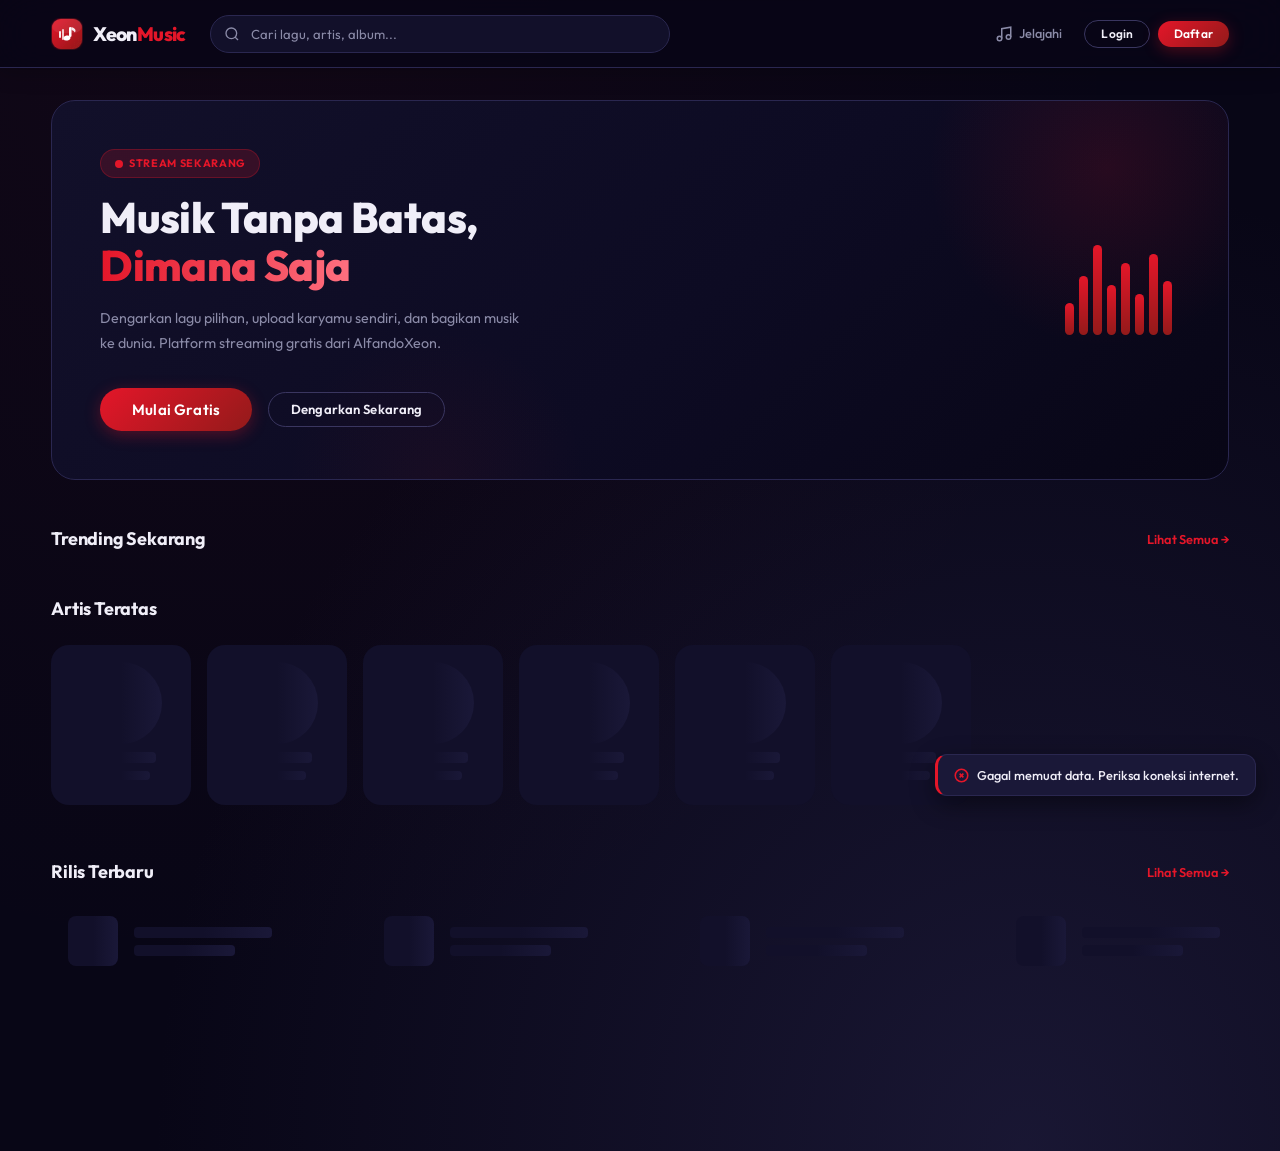
<file: index.html>
<!DOCTYPE html>
<html lang="id">

<head>
  <meta charset="UTF-8">
  <meta name="viewport" content="width=device-width, initial-scale=1.0">
  <meta name="description"
    content="XeonMusic — Platform streaming musik online! By Mas Tyo.. Mirip Mirip sama spotify, tapi gratis dan no iklan.">
  <meta name="theme-color" content="#080616">
  <meta property="og:title" content="XeonMusic — Stream Musik Online">
  <meta property="og:description" content="Platform streaming musik online premium. Gratis selamanya.">
  <meta property="og:type" content="website">
  <title>XeonMusic — AlfandoXeon</title>

  <!-- Google Fonts -->
  <link rel="preconnect" href="https://fonts.googleapis.com">
  <link rel="icon" type="image/png" href="assets/iconXMM2.png">
  <link rel="preconnect" href="https://fonts.gstatic.com" crossorigin>
  <link href="https://fonts.googleapis.com/css2?family=Outfit:wght@300;400;500;600;700;800&display=swap"
    rel="stylesheet">

  <!-- CSS -->
  <link rel="stylesheet" href="css/main.css">
  <link rel="stylesheet" href="css/components.css">
  <link rel="stylesheet" href="css/animations.css">
</head>

<body>

  <div id="app">

    <!-- ======================== NAVBAR ======================== -->
    <nav id="navbar" class="navbar">
      <div class="navbar-brand" id="nav-home-logo" role="button" tabindex="0" aria-label="XeonMusic Home">
        <svg width="32" height="32" viewBox="0 0 32 32" fill="none" aria-hidden="true"
          xmlns="http://www.w3.org/2000/svg">
          <defs>
            <linearGradient id="logoGrad" x1="0" y1="0" x2="1" y2="1">
              <stop offset="0%" stop-color="#E41629" />
              <stop offset="100%" stop-color="#931A1A" />
            </linearGradient>
            <filter id="logoGlow">
              <feGaussianBlur stdDeviation="1.2" result="blur" />
              <feMerge>
                <feMergeNode in="blur" />
                <feMergeNode in="SourceGraphic" />
              </feMerge>
            </filter>
          </defs>
          <rect x="1" y="1" width="30" height="30" rx="9" fill="url(#logoGrad)" filter="url(#logoGlow)" />
          <rect x="1" y="1" width="30" height="14" rx="9" fill="rgba(255,255,255,0.08)" />
          <rect x="18" y="9" width="2.5" height="10" rx="1.25" fill="white" />
          <path d="M20.5 9 Q26 10.5 24 14.5 Q22.5 12 20.5 12 Z" fill="white" opacity="0.9" />
          <ellipse cx="16" cy="20" rx="3.5" ry="2.5" fill="white" transform="rotate(-12 16 20)" />
          <rect x="8" y="13" width="2" height="7" rx="1" fill="white" opacity="0.9" />
          <rect x="11" y="11" width="2" height="11" rx="1" fill="white" opacity="0.75" />
        </svg>
        <span class="logo-text">Xeon<span class="logo-accent">Music</span></span>
      </div>

      <div class="navbar-search">
        <div class="search-wrapper">
          <svg class="search-icon" width="16" height="16" viewBox="0 0 24 24" fill="none" stroke="currentColor"
            stroke-width="2" aria-hidden="true">
            <circle cx="11" cy="11" r="8" />
            <path d="m21 21-4.35-4.35" />
          </svg>
          <input type="text" id="search-input" class="search-input" placeholder="Cari lagu, artis, album..."
            autocomplete="off" aria-label="Cari musik">
        </div>
      </div>

      <div class="navbar-actions">
        <button id="nav-library-btn" class="nav-btn" data-page="library" aria-label="Jelajahi Musik">
          <svg width="18" height="18" viewBox="0 0 24 24" fill="none" stroke="currentColor" stroke-width="2"
            aria-hidden="true">
            <path d="M9 18V5l12-2v13" />
            <circle cx="6" cy="18" r="3" />
            <circle cx="18" cy="16" r="3" />
          </svg>
          <span>Jelajahi</span>
        </button>
        <button id="nav-upload-btn" class="nav-btn nav-btn--hidden" data-page="upload" aria-label="Upload Musik">
          <svg width="18" height="18" viewBox="0 0 24 24" fill="none" stroke="currentColor" stroke-width="2"
            aria-hidden="true">
            <path d="M21 15v4a2 2 0 0 1-2 2H5a2 2 0 0 1-2-2v-4" />
            <polyline points="17,8 12,3 7,8" />
            <line x1="12" y1="3" x2="12" y2="15" />
          </svg>
          <span>Upload</span>
        </button>

        <!-- Notification Bell -->
        <div id="notif-wrap" class="notif-wrap hidden">
          <button id="notif-btn" class="notif-btn" aria-label="Notifikasi" title="Notifikasi">
            <svg width="20" height="20" viewBox="0 0 24 24" fill="none" stroke="currentColor" stroke-width="2">
              <path d="M18 8A6 6 0 0 0 6 8c0 7-3 9-3 9h18s-3-2-3-9"/>
              <path d="M13.73 21a2 2 0 0 1-3.46 0"/>
            </svg>
            <span id="notif-badge" class="notif-badge hidden">0</span>
          </button>
          <div id="notif-dropdown" class="notif-dropdown hidden" role="menu" aria-label="Daftar notifikasi">
            <div class="notif-header">
              <span class="notif-title">Notifikasi</span>
              <button id="notif-mark-read" class="notif-mark-read">Tandai semua dibaca</button>
            </div>
            <div id="notif-list" class="notif-list">
              <div class="notif-empty">Tidak ada notifikasi</div>
            </div>
          </div>
        </div>

        <button id="auth-login-btn" class="btn btn--outline btn--sm">Login</button>
        <button id="auth-register-btn" class="btn btn--primary btn--sm">Daftar</button>
        <div id="user-avatar-wrap" class="user-avatar-wrap hidden">
          <img id="user-avatar" class="user-avatar" src="assets/default-cover.png" alt="Avatar pengguna">
          <div id="user-dropdown" class="user-dropdown hidden" role="menu">
            <div id="dropdown-username" class="dropdown-username"></div>
            <button id="nav-profile-btn" class="dropdown-item" data-page="profile" role="menuitem">Profil Saya</button>
            <button id="nav-upload-btn-2" class="dropdown-item" data-page="upload" role="menuitem">Upload Musik</button>
            <hr class="dropdown-divider">
            <button id="logout-btn" class="dropdown-item dropdown-item--danger" role="menuitem">Keluar</button>
          </div>
        </div>
      </div>
    </nav>

    <!-- ======================== MAIN CONTENT ======================== -->
    <main id="main-content" class="main-content" aria-live="polite">
      <div class="page-loader" id="page-loader">
        <div class="page-loader-spinner"></div>
      </div>
    </main>

    <!-- ======================== PLAYER BAR ======================== -->
    <div id="player-bar" class="player-bar hidden" role="region" aria-label="Music Player">
      <!-- Track Info -->
      <div class="player-track-info">
        <div class="player-cover-wrap" id="player-cover-wrap-btn" title="Buka fullscreen player" style="cursor:pointer">
          <img id="player-cover" class="player-cover" src="assets/default-cover.png" alt="Cover lagu saat ini">
          <div class="player-cover-pulse"></div>
        </div>
        <div class="player-meta">
          <div id="player-title" class="player-title">Pilih lagu untuk diputar</div>
          <div id="player-artist" class="player-artist">—</div>
        </div>
        <button id="player-like-btn" class="player-like-btn" title="Like lagu ini" aria-label="Like">
          <svg width="17" height="17" viewBox="0 0 24 24" fill="none" stroke="currentColor" stroke-width="2">
            <path
              d="M20.84 4.61a5.5 5.5 0 0 0-7.78 0L12 5.67l-1.06-1.06a5.5 5.5 0 0 0-7.78 7.78l1.06 1.06L12 21.23l7.78-7.78 1.06-1.06a5.5 5.5 0 0 0 0-7.78z" />
          </svg>
        </button>
        <!-- Expand to fullscreen -->
        <button id="player-expand-btn" class="player-expand-btn" title="Tampilkan layar penuh" aria-label="Fullscreen player">
          <svg width="16" height="16" viewBox="0 0 24 24" fill="none" stroke="currentColor" stroke-width="2">
            <polyline points="15,3 21,3 21,9"/>
            <polyline points="9,21 3,21 3,15"/>
            <line x1="21" y1="3" x2="14" y2="10"/>
            <line x1="3" y1="21" x2="10" y2="14"/>
          </svg>
        </button>
      </div>

      <!-- Controls -->
      <div class="player-controls">
        <div class="player-buttons">
          <button id="player-shuffle" class="player-ctrl-btn" title="Shuffle" aria-label="Toggle Shuffle">
            <svg width="17" height="17" viewBox="0 0 24 24" fill="none" stroke="currentColor" stroke-width="2">
              <polyline points="16,3 21,3 21,8" />
              <line x1="4" y1="20" x2="21" y2="3" />
              <polyline points="21,16 21,21 16,21" />
              <line x1="15" y1="15" x2="21" y2="21" />
            </svg>
          </button>
          <button id="player-prev" class="player-ctrl-btn" title="Sebelumnya" aria-label="Lagu sebelumnya">
            <svg width="21" height="21" viewBox="0 0 24 24" fill="currentColor">
              <polygon points="19,20 9,12 19,4" />
              <rect x="5" y="4" width="2" height="16" />
            </svg>
          </button>
          <button id="player-play" class="player-play-btn" title="Play/Pause" aria-label="Play atau Pause">
            <svg id="play-icon" width="20" height="20" viewBox="0 0 24 24" fill="currentColor">
              <polygon points="5,3 19,12 5,21" />
            </svg>
            <svg id="pause-icon" width="20" height="20" viewBox="0 0 24 24" fill="currentColor" class="hidden">
              <rect x="6" y="4" width="4" height="16" />
              <rect x="14" y="4" width="4" height="16" />
            </svg>
          </button>
          <button id="player-next" class="player-ctrl-btn" title="Selanjutnya" aria-label="Lagu selanjutnya">
            <svg width="21" height="21" viewBox="0 0 24 24" fill="currentColor">
              <polygon points="5,4 15,12 5,20" />
              <rect x="17" y="4" width="2" height="16" />
            </svg>
          </button>
          <button id="player-loop" class="player-ctrl-btn" title="Loop" aria-label="Toggle Loop">
            <svg width="17" height="17" viewBox="0 0 24 24" fill="none" stroke="currentColor" stroke-width="2">
              <polyline points="17,1 21,5 17,9" />
              <path d="M3 11V9a4 4 0 0 1 4-4h14" />
              <polyline points="7,23 3,19 7,15" />
              <path d="M21 13v2a4 4 0 0 1-4 4H3" />
            </svg>
          </button>
        </div>
        <div class="player-progress-wrap">
          <span id="player-current-time" class="player-time">0:00</span>
          <div class="player-progress-bar" id="player-progress-bar" role="slider" aria-label="Progress lagu"
            aria-valuemin="0" aria-valuemax="100" aria-valuenow="0">
            <div class="player-progress-fill" id="player-progress-fill"></div>
            <div class="player-progress-thumb" id="player-progress-thumb"></div>
          </div>
          <span id="player-duration" class="player-time">0:00</span>
        </div>
      </div>

      <!-- Volume -->
      <div class="player-volume">
        <svg width="17" height="17" viewBox="0 0 24 24" fill="none" stroke="currentColor" stroke-width="2"
          aria-hidden="true">
          <polygon points="11,5 6,9 2,9 2,15 6,15 11,19 11,5" />
          <path d="M19.07 4.93a10 10 0 0 1 0 14.14" />
          <path d="M15.54 8.46a5 5 0 0 1 0 7.07" />
        </svg>
        <input type="range" id="volume-slider" class="volume-slider" min="0" max="100" value="80" aria-label="Volume">
        <div class="visualizer" aria-hidden="true">
          <span class="vis-bar"></span>
          <span class="vis-bar"></span>
          <span class="vis-bar"></span>
          <span class="vis-bar"></span>
          <span class="vis-bar"></span>
        </div>
      </div>
    </div>

  </div><!-- /#app -->

  <!-- ======================== FULLSCREEN PLAYER ======================== -->
  <div id="fullscreen-player" class="fullscreen-player hidden" role="dialog" aria-label="Fullscreen Music Player" aria-modal="true">
    <!-- Background blur layer -->
    <div class="fs-bg" id="fs-bg"></div>
    <div class="fs-overlay"></div>

    <!-- Close button -->
    <button id="fs-close-btn" class="fs-close-btn" aria-label="Tutup fullscreen">
      <svg width="22" height="22" viewBox="0 0 24 24" fill="none" stroke="currentColor" stroke-width="2.5">
        <polyline points="6,9 12,15 18,9"/>
      </svg>
    </button>

    <!-- Main content -->
    <div class="fs-content">
      <!-- Left: Album art -->
      <div class="fs-left">
        <div class="fs-cover-wrap">
          <img id="fs-cover" class="fs-cover" src="assets/default-cover.png" alt="Cover lagu fullscreen">
          <div class="fs-cover-glow"></div>
        </div>
        <!-- Visualizer bars -->
        <div class="fs-visualizer" id="fs-visualizer" aria-hidden="true">
          <span class="fs-vis-bar"></span>
          <span class="fs-vis-bar"></span>
          <span class="fs-vis-bar"></span>
          <span class="fs-vis-bar"></span>
          <span class="fs-vis-bar"></span>
          <span class="fs-vis-bar"></span>
          <span class="fs-vis-bar"></span>
          <span class="fs-vis-bar"></span>
          <span class="fs-vis-bar"></span>
          <span class="fs-vis-bar"></span>
          <span class="fs-vis-bar"></span>
          <span class="fs-vis-bar"></span>
        </div>
      </div>

      <!-- Right: Controls -->
      <div class="fs-right">
        <div class="fs-track-info">
          <div id="fs-title" class="fs-title">Pilih lagu untuk diputar</div>
          <div id="fs-artist" class="fs-artist">—</div>
          <div id="fs-album" class="fs-album"></div>
        </div>

        <div class="fs-actions">
          <button id="fs-like-btn" class="fs-action-btn" aria-label="Like lagu">
            <svg width="22" height="22" viewBox="0 0 24 24" fill="none" stroke="currentColor" stroke-width="2">
              <path d="M20.84 4.61a5.5 5.5 0 0 0-7.78 0L12 5.67l-1.06-1.06a5.5 5.5 0 0 0-7.78 7.78l1.06 1.06L12 21.23l7.78-7.78 1.06-1.06a5.5 5.5 0 0 0 0-7.78z"/>
            </svg>
          </button>
          <button id="fs-comment-btn" class="fs-action-btn" aria-label="Komentar">
            <svg width="22" height="22" viewBox="0 0 24 24" fill="none" stroke="currentColor" stroke-width="2">
              <path d="M21 15a2 2 0 0 1-2 2H7l-4 4V5a2 2 0 0 1 2-2h14a2 2 0 0 1 2 2z"/>
            </svg>
          </button>
        </div>

        <!-- Progress bar -->
        <div class="fs-progress-section">
          <div class="fs-progress-bar" id="fs-progress-bar" role="slider" aria-label="Progress lagu" aria-valuemin="0" aria-valuemax="100" aria-valuenow="0">
            <div class="fs-progress-fill" id="fs-progress-fill"></div>
            <div class="fs-progress-thumb" id="fs-progress-thumb"></div>
          </div>
          <div class="fs-time-row">
            <span id="fs-current-time" class="fs-time">0:00</span>
            <span id="fs-duration" class="fs-time">0:00</span>
          </div>
        </div>

        <!-- Controls -->
        <div class="fs-controls">
          <button id="fs-shuffle" class="fs-ctrl-btn" title="Shuffle" aria-label="Toggle Shuffle">
            <svg width="20" height="20" viewBox="0 0 24 24" fill="none" stroke="currentColor" stroke-width="2">
              <polyline points="16,3 21,3 21,8"/><line x1="4" y1="20" x2="21" y2="3"/>
              <polyline points="21,16 21,21 16,21"/><line x1="15" y1="15" x2="21" y2="21"/>
            </svg>
          </button>
          <button id="fs-prev" class="fs-ctrl-btn fs-ctrl-btn--lg" title="Sebelumnya" aria-label="Lagu sebelumnya">
            <svg width="28" height="28" viewBox="0 0 24 24" fill="currentColor">
              <polygon points="19,20 9,12 19,4"/><rect x="5" y="4" width="2" height="16"/>
            </svg>
          </button>
          <button id="fs-play" class="fs-play-btn" title="Play/Pause" aria-label="Play atau Pause">
            <svg id="fs-play-icon" width="28" height="28" viewBox="0 0 24 24" fill="currentColor">
              <polygon points="5,3 19,12 5,21"/>
            </svg>
            <svg id="fs-pause-icon" width="28" height="28" viewBox="0 0 24 24" fill="currentColor" class="hidden">
              <rect x="6" y="4" width="4" height="16"/><rect x="14" y="4" width="4" height="16"/>
            </svg>
          </button>
          <button id="fs-next" class="fs-ctrl-btn fs-ctrl-btn--lg" title="Selanjutnya" aria-label="Lagu selanjutnya">
            <svg width="28" height="28" viewBox="0 0 24 24" fill="currentColor">
              <polygon points="5,4 15,12 5,20"/><rect x="17" y="4" width="2" height="16"/>
            </svg>
          </button>
          <button id="fs-loop" class="fs-ctrl-btn" title="Loop" aria-label="Toggle Loop">
            <svg width="20" height="20" viewBox="0 0 24 24" fill="none" stroke="currentColor" stroke-width="2">
              <polyline points="17,1 21,5 17,9"/><path d="M3 11V9a4 4 0 0 1 4-4h14"/>
              <polyline points="7,23 3,19 7,15"/><path d="M21 13v2a4 4 0 0 1-4 4H3"/>
            </svg>
          </button>
        </div>

        <!-- Volume -->
        <div class="fs-volume-row">
          <svg width="16" height="16" viewBox="0 0 24 24" fill="none" stroke="currentColor" stroke-width="2">
            <polygon points="11,5 6,9 2,9 2,15 6,15 11,19 11,5"/>
            <path d="M19.07 4.93a10 10 0 0 1 0 14.14"/>
            <path d="M15.54 8.46a5 5 0 0 1 0 7.07"/>
          </svg>
          <input type="range" id="fs-volume-slider" class="fs-volume-slider" min="0" max="100" value="80" aria-label="Volume">
        </div>

        <!-- Queue preview -->
        <div class="fs-queue-section">
          <div class="fs-queue-label">Antrian</div>
          <div id="fs-queue-list" class="fs-queue-list"></div>
        </div>
      </div>
    </div>
  </div>

  <!-- ======================== AUTH MODAL ======================== -->
  <div id="auth-modal" class="modal-overlay hidden" role="dialog" aria-modal="true" aria-labelledby="auth-modal-title">
    <div class="modal-box">
      <button id="auth-modal-close" class="modal-close" aria-label="Tutup modal">
        <svg width="18" height="18" viewBox="0 0 24 24" fill="none" stroke="currentColor" stroke-width="2.5">
          <line x1="18" y1="6" x2="6" y2="18" />
          <line x1="6" y1="6" x2="18" y2="18" />
        </svg>
      </button>

      <!-- Login Form -->
      <div id="login-form-wrap">
        <div class="modal-logo">
          <svg width="44" height="44" viewBox="0 0 32 32" fill="none" aria-hidden="true"
            xmlns="http://www.w3.org/2000/svg">
            <defs>
              <linearGradient id="modalLogoGrad" x1="0" y1="0" x2="1" y2="1">
                <stop offset="0%" stop-color="#E41629" />
                <stop offset="100%" stop-color="#931A1A" />
              </linearGradient>
            </defs>
            <rect x="1" y="1" width="30" height="30" rx="9" fill="url(#modalLogoGrad)" />
            <rect x="1" y="1" width="30" height="14" rx="9" fill="rgba(255,255,255,0.08)" />
            <rect x="18" y="9" width="2.5" height="10" rx="1.25" fill="white" />
            <path d="M20.5 9 Q26 10.5 24 14.5 Q22.5 12 20.5 12 Z" fill="white" opacity="0.9" />
            <ellipse cx="16" cy="20" rx="3.5" ry="2.5" fill="white" transform="rotate(-12 16 20)" />
            <rect x="8" y="13" width="2" height="7" rx="1" fill="white" opacity="0.9" />
            <rect x="11" y="11" width="2" height="11" rx="1" fill="white" opacity="0.75" />
          </svg>
          <h2 class="modal-title" id="auth-modal-title">Masuk ke XeonMusic</h2>
        </div>
        <form id="login-form" class="auth-form" novalidate>
          <div class="form-group">
            <label class="form-label" for="login-email">Email</label>
            <input type="email" id="login-email" class="form-input" placeholder="email@kamu.com" required
              autocomplete="email">
          </div>
          <div class="form-group">
            <label class="form-label" for="login-password">Password</label>
            <input type="password" id="login-password" class="form-input" placeholder="••••••••" required
              autocomplete="current-password">
          </div>
          <div id="login-error" class="form-error hidden" role="alert"></div>
          <button type="submit" id="login-submit" class="btn btn--primary btn--full">
            <span class="btn-text">Masuk</span>
            <div class="btn-spinner hidden" aria-hidden="true"></div>
          </button>
        </form>
        <p class="auth-switch">Belum punya akun? <button id="switch-to-register" class="link-btn">Daftar
            sekarang</button></p>
        <p class="auth-switch">atau <button id="continue-as-guest" class="link-btn">Lanjutkan sebagai tamu</button></p>
      </div>

      <!-- Register Form -->
      <div id="register-form-wrap" class="hidden">
        <div class="modal-logo">
          <svg width="44" height="44" viewBox="0 0 32 32" fill="none" aria-hidden="true"
            xmlns="http://www.w3.org/2000/svg">
            <defs>
              <linearGradient id="modalLogoGrad2" x1="0" y1="0" x2="1" y2="1">
                <stop offset="0%" stop-color="#E41629" />
                <stop offset="100%" stop-color="#931A1A" />
              </linearGradient>
            </defs>
            <rect x="1" y="1" width="30" height="30" rx="9" fill="url(#modalLogoGrad2)" />
            <rect x="1" y="1" width="30" height="14" rx="9" fill="rgba(255,255,255,0.08)" />
            <rect x="18" y="9" width="2.5" height="10" rx="1.25" fill="white" />
            <path d="M20.5 9 Q26 10.5 24 14.5 Q22.5 12 20.5 12 Z" fill="white" opacity="0.9" />
            <ellipse cx="16" cy="20" rx="3.5" ry="2.5" fill="white" transform="rotate(-12 16 20)" />
            <rect x="8" y="13" width="2" height="7" rx="1" fill="white" opacity="0.9" />
            <rect x="11" y="11" width="2" height="11" rx="1" fill="white" opacity="0.75" />
          </svg>
          <h2 class="modal-title">Buat Akun Baru</h2>
        </div>
        <form id="register-form" class="auth-form" novalidate>
          <div class="form-group">
            <label class="form-label" for="reg-username">Username</label>
            <input type="text" id="reg-username" class="form-input" placeholder="username kamu" required
              autocomplete="username">
          </div>
          <div class="form-group">
            <label class="form-label" for="reg-email">Email</label>
            <input type="email" id="reg-email" class="form-input" placeholder="email@kamu.com" required
              autocomplete="email">
          </div>
          <div class="form-group">
            <label class="form-label" for="reg-password">Password</label>
            <input type="password" id="reg-password" class="form-input" placeholder="••••••••" required
              autocomplete="new-password">
          </div>
          <div id="register-error" class="form-error hidden" role="alert"></div>
          <button type="submit" id="register-submit" class="btn btn--primary btn--full">
            <span class="btn-text">Daftar</span>
            <div class="btn-spinner hidden" aria-hidden="true"></div>
          </button>
        </form>
        <p class="auth-switch">Sudah punya akun? <button id="switch-to-login" class="link-btn">Masuk</button></p>
      </div>
    </div>
  </div>

  <!-- ======================== EDIT PROFILE MODAL ======================== -->
  <div id="edit-profile-modal" class="modal-overlay hidden" role="dialog" aria-modal="true" aria-labelledby="edit-profile-title">
    <div class="modal-box modal-box--wide">
      <button id="edit-profile-close" class="modal-close" aria-label="Tutup edit profil">
        <svg width="18" height="18" viewBox="0 0 24 24" fill="none" stroke="currentColor" stroke-width="2.5">
          <line x1="18" y1="6" x2="6" y2="18"/><line x1="6" y1="6" x2="18" y2="18"/>
        </svg>
      </button>

      <h2 class="modal-title" id="edit-profile-title" style="margin-bottom:20px">✏️ Edit Profil</h2>

      <!-- Banner Preview -->
      <div class="edit-banner-wrap" id="edit-banner-wrap" title="Klik untuk ubah banner">
        <img id="edit-banner-img" class="edit-banner-img" alt="Banner profil">
        <div class="edit-banner-placeholder" id="edit-banner-placeholder">
          <svg width="24" height="24" viewBox="0 0 24 24" fill="none" stroke="currentColor" stroke-width="1.5">
            <rect x="3" y="3" width="18" height="18" rx="2"/><circle cx="8.5" cy="8.5" r="1.5"/>
            <polyline points="21,15 16,10 5,21"/>
          </svg>
          <span>Ubah Banner</span>
        </div>
        <input type="file" id="edit-banner-input" accept="image/jpeg,image/png,image/webp" aria-label="Upload banner profil">
      </div>

      <!-- Avatar + fields -->
      <div class="edit-profile-body">
        <!-- Avatar -->
        <div class="edit-avatar-section">
          <div class="edit-avatar-wrap" id="edit-avatar-wrap" title="Klik untuk ubah foto profil">
            <img id="edit-avatar-img" class="edit-avatar-img" src="assets/default-cover.png" alt="Foto profil">
            <div class="edit-avatar-overlay">
              <svg width="18" height="18" viewBox="0 0 24 24" fill="none" stroke="currentColor" stroke-width="2">
                <path d="M23 19a2 2 0 0 1-2 2H3a2 2 0 0 1-2-2V8a2 2 0 0 1 2-2h4l2-3h6l2 3h4a2 2 0 0 1 2 2z"/>
                <circle cx="12" cy="13" r="4"/>
              </svg>
            </div>
            <input type="file" id="edit-avatar-input" accept="image/jpeg,image/png,image/webp" aria-label="Upload foto profil">
          </div>
          <small class="text-muted">Klik foto untuk ubah</small>
        </div>

        <!-- Fields -->
        <div class="edit-fields" style="flex:1">
          <div class="form-group">
            <label class="form-label" for="edit-username">Username</label>
            <input type="text" id="edit-username" class="form-input" placeholder="Username kamu" autocomplete="off">
          </div>
          <div class="form-group">
            <label class="form-label" for="edit-bio">Bio</label>
            <textarea id="edit-bio" class="form-input form-textarea" placeholder="Ceritakan sedikit tentang dirimu..." rows="3" maxlength="200"></textarea>
            <small class="text-muted" id="bio-char-count">0 / 200</small>
          </div>
        </div>
      </div>

      <div id="edit-profile-error" class="form-error hidden" role="alert"></div>

      <div style="display:flex;gap:12px;margin-top:20px">
        <button id="edit-profile-save" class="btn btn--primary">
          <span class="btn-text">Simpan Perubahan</span>
          <div class="btn-spinner hidden" aria-hidden="true"></div>
        </button>
        <button id="edit-profile-cancel" class="btn btn--outline">Batal</button>
      </div>
    </div>
  </div>

  <!-- ======================== COMMENT MODAL ======================== -->
  <div id="comment-modal" class="modal-overlay hidden" role="dialog" aria-modal="true" aria-label="Komentar">
    <div class="modal-box modal-box--wide">
      <button id="comment-modal-close" class="modal-close" aria-label="Tutup komentar">
        <svg width="18" height="18" viewBox="0 0 24 24" fill="none" stroke="currentColor" stroke-width="2.5">
          <line x1="18" y1="6" x2="6" y2="18" />
          <line x1="6" y1="6" x2="18" y2="18" />
        </svg>
      </button>
      <h3 class="comment-modal-title">💬 Komentar</h3>
      <div id="comment-song-info" class="comment-song-info"></div>
      <div id="comment-list" class="comment-list" aria-live="polite"></div>
      <div class="comment-form-wrap">
        <form id="comment-form" class="comment-form">
          <textarea id="comment-input" class="form-input form-textarea" placeholder="Tulis komentar kamu..." rows="3"
            aria-label="Tulis komentar"></textarea>
          <button type="submit" class="btn btn--primary btn--sm">Kirim</button>
        </form>
        <p id="comment-login-prompt" class="auth-switch hidden">
          <button id="comment-login-btn" class="link-btn">Login</button> untuk berkomentar
        </p>
      </div>
    </div>
  </div>

  <!-- ======================== TOAST CONTAINER ======================== -->
  <div id="toast-container" class="toast-container" aria-live="polite" aria-atomic="false"></div>

  <!-- ======================== JS MODULES ======================== -->
  <script src="js/utils.js"></script>
  <script src="js/api.js"></script>
  <script src="js/auth.js"></script>
  <script src="js/player.js"></script>
  <script src="js/pages/landing.js"></script>
  <script src="js/pages/library.js"></script>
  <script src="js/pages/upload.js"></script>
  <script src="js/pages/profile.js"></script>
  <script src="js/app.js"></script>

</body>

</html>
</file>
<file: css/main.css>
/* ================================================
   XEONMUSIC — MAIN.CSS
   Design System: Variables, Reset, Typography, Layout
   Developer: AlfandoXeon
   ================================================ */

/* ---- Google Fonts loaded via HTML ---- */

/* ============================================
   CSS CUSTOM PROPERTIES (Design Tokens)
   ============================================ */
:root {
  /* Core Colors */
  --color-bg:           #080616;
  --color-surface:      #12102A;
  --color-surface-2:    #1A1838;
  --color-surface-3:    #22203F;
  --color-surface-4:    #2A2750;

  /* Accent — Merah Xeon */
  --color-accent:       #E41629;
  --color-accent-2:     #931A1A;
  --color-accent-3:     #C0121F;
  --color-accent-glow:  rgba(228, 22, 41, 0.18);
  --color-accent-glow2: rgba(228, 22, 41, 0.30);

  /* Text */
  --color-text:         #F0EEF8;
  --color-text-muted:   #8B8BA8;
  --color-text-faint:   #5A5A78;

  /* Borders */
  --color-border:       #2A2750;
  --color-border-light: #3A3660;
  --color-border-glow:  rgba(228, 22, 41, 0.35);

  /* Typography */
  --font-main: 'Outfit', -apple-system, BlinkMacSystemFont, 'Segoe UI', sans-serif;

  /* Spacing Scale */
  --sp-xs:  4px;
  --sp-sm:  8px;
  --sp-md:  16px;
  --sp-lg:  24px;
  --sp-xl:  32px;
  --sp-2xl: 48px;
  --sp-3xl: 64px;
  --sp-4xl: 80px;

  /* Border Radius */
  --radius-xs:   4px;
  --radius-sm:   8px;
  --radius-md:   12px;
  --radius-lg:   18px;
  --radius-xl:   24px;
  --radius-2xl:  32px;
  --radius-full: 9999px;

  /* Transitions */
  --t-fast:  0.15s ease;
  --t-mid:   0.25s ease;
  --t-slow:  0.4s cubic-bezier(0.4, 0, 0.2, 1);

  /* Shadows */
  --shadow-sm:     0 2px 8px rgba(0, 0, 0, 0.35);
  --shadow-md:     0 8px 24px rgba(0, 0, 0, 0.45);
  --shadow-lg:     0 16px 48px rgba(0, 0, 0, 0.55);
  --shadow-accent: 0 8px 28px rgba(228, 22, 41, 0.35);
  --shadow-glow:   0 0 40px rgba(228, 22, 41, 0.2);

  /* Layout */
  --navbar-h:    68px;
  --player-h:    88px;
  --content-max: 1500px;
  --content-pad: clamp(16px, 4vw, 56px);
}

/* ============================================
   RESET & BASE
   ============================================ */
*, *::before, *::after {
  box-sizing: border-box;
  margin: 0;
  padding: 0;
}

html {
  scroll-behavior: smooth;
  -webkit-text-size-adjust: 100%;
  font-size: 15px;
}

body {
  font-family: var(--font-main);
  background-color: var(--color-bg);
  color: var(--color-text);
  line-height: 1.6;
  min-height: 100vh;
  overflow-x: hidden;
  -webkit-font-smoothing: antialiased;
  -moz-osx-font-smoothing: grayscale;
  background-image:
    radial-gradient(ellipse at 20% 0%, rgba(147, 26, 26, 0.07) 0%, transparent 60%),
    radial-gradient(ellipse at 80% 100%, rgba(42, 39, 80, 0.5) 0%, transparent 60%);
}

img {
  display: block;
  max-width: 100%;
  height: auto;
}

button {
  cursor: pointer;
  font-family: var(--font-main);
  border: none;
  background: none;
  color: inherit;
  line-height: 1;
}

input, textarea, select {
  font-family: var(--font-main);
  font-size: inherit;
}

a { color: inherit; text-decoration: none; }
ul, ol { list-style: none; }
h1, h2, h3, h4 { line-height: 1.25; }

/* ============================================
   APP LAYOUT
   ============================================ */
#app {
  display: flex;
  flex-direction: column;
  min-height: 100vh;
}

/* ============================================
   NAVBAR
   ============================================ */
.navbar {
  position: fixed;
  top: 0;
  left: 0;
  right: 0;
  height: var(--navbar-h);
  z-index: 100;
  display: flex;
  align-items: center;
  gap: var(--sp-lg);
  padding: 0 var(--content-pad);
  background: rgba(8, 6, 22, 0.88);
  backdrop-filter: blur(24px) saturate(1.4);
  -webkit-backdrop-filter: blur(24px) saturate(1.4);
  border-bottom: 1px solid var(--color-border);
  box-shadow: 0 1px 24px rgba(0,0,0,0.3);
}

.navbar-brand {
  display: flex;
  align-items: center;
  gap: 10px;
  flex-shrink: 0;
  cursor: pointer;
  user-select: none;
  outline: none;
}

.navbar-brand:focus-visible {
  outline: 2px solid var(--color-accent);
  outline-offset: 4px;
  border-radius: var(--radius-sm);
}

.logo-text {
  font-size: 1.3rem;
  font-weight: 800;
  letter-spacing: -0.6px;
  color: var(--color-text);
}

.logo-accent {
  color: var(--color-accent);
}

.navbar-search {
  flex: 1;
  max-width: 460px;
}

.navbar-actions {
  display: flex;
  align-items: center;
  gap: var(--sp-sm);
  flex-shrink: 0;
  margin-left: auto;
}

/* ============================================
   MAIN CONTENT
   ============================================ */
.main-content {
  margin-top: var(--navbar-h);
  min-height: calc(100vh - var(--navbar-h) - var(--player-h));
  padding: var(--sp-xl) var(--content-pad);
  padding-bottom: calc(var(--player-h) + var(--sp-xl));
  max-width: var(--content-max);
  width: 100%;
  margin-left: auto;
  margin-right: auto;
  margin-top: var(--navbar-h);
}

/* ============================================
   TYPOGRAPHY
   ============================================ */
.h1 {
  font-size: clamp(1.9rem, 4vw, 3rem);
  font-weight: 800;
  letter-spacing: -0.6px;
  line-height: 1.15;
}

.h2 {
  font-size: clamp(1.4rem, 2.5vw, 2.1rem);
  font-weight: 700;
  letter-spacing: -0.3px;
  line-height: 1.25;
}

.h3 {
  font-size: clamp(1.05rem, 1.8vw, 1.35rem);
  font-weight: 600;
  line-height: 1.3;
}

.text-muted  { color: var(--color-text-muted); }
.text-accent { color: var(--color-accent); }
.text-sm     { font-size: 0.85rem; }
.text-xs     { font-size: 0.75rem; }
.fw-700      { font-weight: 700; }

/* ============================================
   LAYOUT UTILITIES
   ============================================ */
.section {
  margin-bottom: var(--sp-2xl);
}

.section-header {
  display: flex;
  align-items: center;
  justify-content: space-between;
  margin-bottom: var(--sp-lg);
  gap: var(--sp-md);
}

.section-title {
  font-size: 1.2rem;
  font-weight: 700;
  color: var(--color-text);
  letter-spacing: -0.2px;
}

.section-link {
  font-size: 0.85rem;
  color: var(--color-accent);
  font-weight: 600;
  transition: opacity var(--t-fast);
  white-space: nowrap;
  flex-shrink: 0;
}

.section-link:hover { opacity: 0.75; }

/* Card Grids */
.cards-grid {
  display: grid;
  grid-template-columns: repeat(auto-fill, minmax(168px, 1fr));
  gap: var(--sp-lg);
}

.cards-row {
  display: flex;
  gap: var(--sp-md);
  overflow-x: auto;
  padding-bottom: var(--sp-sm);
  scrollbar-width: thin;
  scrollbar-color: var(--color-border) transparent;
  -webkit-overflow-scrolling: touch;
}

.cards-row::-webkit-scrollbar       { height: 3px; }
.cards-row::-webkit-scrollbar-track { background: transparent; }
.cards-row::-webkit-scrollbar-thumb { background: var(--color-border); border-radius: 2px; }

/* Utilities */
.hidden          { display: none !important; }
.invisible       { visibility: hidden; opacity: 0; }
.flex            { display: flex; }
.flex-center     { display: flex; align-items: center; justify-content: center; }
.flex-col        { flex-direction: column; }
.items-center    { align-items: center; }
.gap-sm          { gap: var(--sp-sm); }
.gap-md          { gap: var(--sp-md); }
.mt-md           { margin-top: var(--sp-md); }
.w-full          { width: 100%; }

/* Page Loader */
.page-loader {
  display: flex;
  align-items: center;
  justify-content: center;
  min-height: 60vh;
}

.page-loader-spinner {
  width: 44px;
  height: 44px;
  border: 3px solid var(--color-border);
  border-top-color: var(--color-accent);
  border-radius: 50%;
  animation: spin 0.75s linear infinite;
}

/* ============================================
   RESPONSIVE BREAKPOINTS
   ============================================ */
@media (max-width: 900px) {
  .navbar-search { display: none; }
  .navbar-actions { gap: 6px; }
}

@media (max-width: 768px) {
  .main-content {
    padding: var(--sp-md) var(--sp-md);
    padding-bottom: calc(var(--player-h) + 80px);
  }

  .cards-grid {
    grid-template-columns: repeat(auto-fill, minmax(148px, 1fr));
    gap: var(--sp-md);
  }

  .section { margin-bottom: var(--sp-xl); }
}

@media (max-width: 480px) {
  :root {
    --navbar-h: 58px;
    --player-h: 106px;
  }

  .navbar {
    padding: 0 var(--sp-md);
    gap: var(--sp-sm);
  }

  .logo-text { font-size: 1.15rem; }
}
</file>
<file: css/components.css>
/* ================================================
   XEONMUSIC — COMPONENTS.CSS
   All reusable UI components
   Developer: AlfandoXeon
   ================================================ */

/* ============================================
   BUTTONS
   ============================================ */
.btn {
  display: inline-flex;
  align-items: center;
  justify-content: center;
  gap: 7px;
  padding: 10px 22px;
  border-radius: var(--radius-full);
  font-size: 0.875rem;
  font-weight: 600;
  letter-spacing: 0.01em;
  transition: all var(--t-mid);
  position: relative;
  overflow: hidden;
  white-space: nowrap;
  user-select: none;
  line-height: 1;
}

.btn:disabled {
  opacity: 0.5;
  cursor: not-allowed;
  transform: none !important;
}

.btn--primary {
  background: linear-gradient(135deg, var(--color-accent) 0%, var(--color-accent-2) 100%);
  color: #fff;
  box-shadow: 0 4px 16px rgba(228, 22, 41, 0.32);
}
.btn--primary:not(:disabled):hover {
  box-shadow: 0 6px 24px rgba(228, 22, 41, 0.5);
  transform: translateY(-1px);
}
.btn--primary:not(:disabled):active { transform: translateY(0px); }

.btn--outline {
  border: 1.5px solid var(--color-border-light);
  color: var(--color-text);
  background: transparent;
}
.btn--outline:not(:disabled):hover {
  border-color: var(--color-accent);
  color: var(--color-accent);
  background: var(--color-accent-glow);
}

.btn--ghost {
  color: var(--color-text-muted);
  background: transparent;
}
.btn--ghost:not(:disabled):hover {
  color: var(--color-text);
  background: var(--color-surface-2);
}

.btn--full   { width: 100%; }
.btn--sm     { padding: 7px 16px; font-size: 0.8rem; }
.btn--lg     { padding: 14px 32px; font-size: 1rem; }
.btn--icon   { padding: 9px; border-radius: var(--radius-md); }

.btn-spinner {
  width: 15px;
  height: 15px;
  border: 2px solid rgba(255,255,255,0.3);
  border-top-color: #fff;
  border-radius: 50%;
  animation: spin 0.65s linear infinite;
}

/* ============================================
   SEARCH INPUT
   ============================================ */
.search-wrapper {
  position: relative;
  display: flex;
  align-items: center;
}

.search-icon {
  position: absolute;
  left: 14px;
  color: var(--color-text-muted);
  pointer-events: none;
  z-index: 1;
  flex-shrink: 0;
}

.search-input {
  width: 100%;
  padding: 10px 16px 10px 40px;
  background: var(--color-surface);
  border: 1.5px solid var(--color-border);
  border-radius: var(--radius-full);
  color: var(--color-text);
  font-size: 0.875rem;
  transition: all var(--t-fast);
  outline: none;
}
.search-input:focus {
  border-color: var(--color-accent);
  background: var(--color-surface-2);
  box-shadow: 0 0 0 3px var(--color-accent-glow);
}
.search-input::placeholder { color: var(--color-text-muted); }

/* ============================================
   NAV BUTTONS
   ============================================ */
.nav-btn {
  display: flex;
  align-items: center;
  gap: 6px;
  padding: 8px 14px;
  border-radius: var(--radius-md);
  color: var(--color-text-muted);
  font-size: 0.85rem;
  font-weight: 500;
  transition: all var(--t-fast);
}
.nav-btn:hover  { color: var(--color-text); background: var(--color-surface); }
.nav-btn.active { color: var(--color-accent); background: var(--color-accent-glow); }
.nav-btn--hidden { display: none !important; }

/* ============================================
   USER AVATAR & DROPDOWN
   ============================================ */
.user-avatar-wrap { position: relative; }

.user-avatar {
  width: 34px;
  height: 34px;
  border-radius: 50%;
  object-fit: cover;
  border: 2px solid var(--color-border-light);
  cursor: pointer;
  transition: border-color var(--t-fast);
}
.user-avatar:hover { border-color: var(--color-accent); }

.user-dropdown {
  position: absolute;
  top: calc(100% + 10px);
  right: 0;
  background: var(--color-surface);
  border: 1px solid var(--color-border);
  border-radius: var(--radius-md);
  padding: var(--sp-xs);
  min-width: 185px;
  box-shadow: var(--shadow-lg), 0 0 0 1px rgba(255,255,255,0.03);
  z-index: 200;
  animation: fadeSlideDown 0.18s ease both;
}

.dropdown-username {
  padding: var(--sp-sm) var(--sp-md);
  font-weight: 700;
  font-size: 0.925rem;
  color: var(--color-text);
  border-bottom: 1px solid var(--color-border);
  margin-bottom: var(--sp-xs);
}

.dropdown-item {
  display: block;
  width: 100%;
  text-align: left;
  padding: 9px var(--sp-md);
  border-radius: var(--radius-sm);
  font-size: 0.85rem;
  color: var(--color-text-muted);
  transition: all var(--t-fast);
}
.dropdown-item:hover           { background: var(--color-surface-2); color: var(--color-text); }
.dropdown-item--danger:hover   { background: rgba(228,22,41,0.1); color: var(--color-accent); }
.dropdown-divider              { border: none; border-top: 1px solid var(--color-border); margin: var(--sp-xs) 0; }

/* ============================================
   SONG CARD (Grid view)
   ============================================ */
.song-card {
  background: var(--color-surface);
  border-radius: var(--radius-md);
  overflow: hidden;
  cursor: pointer;
  transition: all var(--t-mid);
  border: 1px solid transparent;
  position: relative;
}
.song-card:hover {
  background: var(--color-surface-2);
  border-color: var(--color-border);
  transform: translateY(-4px);
  box-shadow: var(--shadow-md);
}
.song-card.active {
  border-color: var(--color-accent);
  box-shadow: 0 0 0 1px var(--color-accent), var(--shadow-accent);
}

.song-card__cover-wrap {
  position: relative;
  aspect-ratio: 1 / 1;
  overflow: hidden;
  background: var(--color-surface-2);
}
.song-card__cover {
  width: 100%;
  height: 100%;
  object-fit: cover;
  transition: transform var(--t-slow);
}
.song-card:hover .song-card__cover { transform: scale(1.06); }

.song-card__play-overlay {
  position: absolute;
  inset: 0;
  background: linear-gradient(to top, rgba(8,6,22,0.7) 0%, rgba(8,6,22,0.2) 100%);
  display: flex;
  align-items: center;
  justify-content: center;
  opacity: 0;
  transition: opacity var(--t-mid);
}
.song-card:hover .song-card__play-overlay { opacity: 1; }

.song-card__play-btn {
  width: 50px;
  height: 50px;
  background: linear-gradient(135deg, var(--color-accent), var(--color-accent-2));
  border-radius: 50%;
  display: flex;
  align-items: center;
  justify-content: center;
  box-shadow: var(--shadow-accent);
  color: #fff;
  transform: scale(0.75);
  transition: transform var(--t-mid);
  padding-left: 3px; /* optical center for play triangle */
}
.song-card:hover .song-card__play-btn { transform: scale(1); }

.genre-badge {
  position: absolute;
  top: 8px;
  left: 8px;
  background: rgba(8,6,22,0.75);
  backdrop-filter: blur(6px);
  color: var(--color-text-muted);
  font-size: 0.65rem;
  font-weight: 700;
  letter-spacing: 0.04em;
  padding: 3px 9px;
  border-radius: var(--radius-full);
  text-transform: uppercase;
  border: 1px solid rgba(255,255,255,0.08);
}

.playing-badge {
  position: absolute;
  top: 8px;
  right: 8px;
  background: var(--color-accent);
  color: #fff;
  font-size: 0.6rem;
  font-weight: 700;
  letter-spacing: 0.06em;
  padding: 3px 9px;
  border-radius: var(--radius-full);
  text-transform: uppercase;
  animation: pulseBadge 1.5s ease-in-out infinite;
}

.song-card__info {
  padding: var(--sp-md) var(--sp-md) var(--sp-xs);
}
.song-card__title {
  font-size: 0.9rem;
  font-weight: 600;
  color: var(--color-text);
  white-space: nowrap;
  overflow: hidden;
  text-overflow: ellipsis;
  margin-bottom: 3px;
}
.song-card__artist {
  font-size: 0.78rem;
  color: var(--color-text-muted);
  white-space: nowrap;
  overflow: hidden;
  text-overflow: ellipsis;
}

.song-card__actions {
  display: flex;
  align-items: center;
  justify-content: space-between;
  padding: var(--sp-xs) var(--sp-md) var(--sp-md);
  gap: 2px;
}

.song-card__action-btn {
  display: flex;
  align-items: center;
  gap: 4px;
  font-size: 0.73rem;
  font-weight: 500;
  color: var(--color-text-muted);
  padding: 5px 7px;
  border-radius: var(--radius-sm);
  transition: all var(--t-fast);
}
.song-card__action-btn:hover { color: var(--color-accent); background: var(--color-accent-glow); }
.song-card__action-btn.liked { color: var(--color-accent); }

/* ============================================
   SONG ROW (List view)
   ============================================ */
.song-row {
  display: grid;
  grid-template-columns: 50px 1fr auto;
  align-items: center;
  gap: var(--sp-md);
  padding: var(--sp-sm) var(--sp-md);
  border-radius: var(--radius-md);
  cursor: pointer;
  transition: all var(--t-fast);
  border: 1px solid transparent;
}
.song-row:hover {
  background: var(--color-surface);
  border-color: var(--color-border);
}
.song-row.active {
  background: rgba(228, 22, 41, 0.07);
  border-color: rgba(228, 22, 41, 0.25);
}

.song-row__cover {
  width: 50px;
  height: 50px;
  border-radius: var(--radius-sm);
  object-fit: cover;
  flex-shrink: 0;
  background: var(--color-surface-2);
}
.song-row__info    { min-width: 0; }
.song-row__title   { font-size: 0.9rem; font-weight: 600; white-space: nowrap; overflow: hidden; text-overflow: ellipsis; }
.song-row__meta    { font-size: 0.78rem; color: var(--color-text-muted); white-space: nowrap; overflow: hidden; text-overflow: ellipsis; }
.song-row__actions { display: flex; align-items: center; gap: 4px; }

.icon-btn {
  width: 34px;
  height: 34px;
  border-radius: var(--radius-sm);
  display: flex;
  align-items: center;
  justify-content: center;
  color: var(--color-text-muted);
  transition: all var(--t-fast);
  flex-shrink: 0;
}
.icon-btn:hover        { color: var(--color-text); background: var(--color-surface-2); }
.icon-btn.liked        { color: var(--color-accent); }
.icon-btn.liked:hover  { background: var(--color-accent-glow); }

/* ============================================
   ARTIST CARD
   ============================================ */
.artist-card {
  display: flex;
  flex-direction: column;
  align-items: center;
  gap: var(--sp-sm);
  padding: var(--sp-md) var(--sp-md) var(--sp-lg);
  background: var(--color-surface);
  border-radius: var(--radius-lg);
  cursor: pointer;
  transition: all var(--t-mid);
  border: 1px solid transparent;
  flex-shrink: 0;
  min-width: 140px;
  text-align: center;
}
.artist-card:hover {
  background: var(--color-surface-2);
  border-color: var(--color-border);
  transform: translateY(-3px);
  box-shadow: var(--shadow-md);
}

.artist-avatar {
  width: 82px;
  height: 82px;
  border-radius: 50%;
  object-fit: cover;
  border: 2.5px solid var(--color-border);
  background: var(--color-surface-2);
  transition: border-color var(--t-fast);
}
.artist-card:hover .artist-avatar { border-color: var(--color-accent); }
.artist-name  { font-size: 0.875rem; font-weight: 700; color: var(--color-text); }
.artist-count { font-size: 0.75rem; color: var(--color-text-muted); }

/* ============================================
   MUSIC PLAYER BAR
   ============================================ */
.player-bar {
  position: fixed;
  bottom: 0;
  left: 0;
  right: 0;
  height: var(--player-h);
  z-index: 100;
  display: grid;
  grid-template-columns: minmax(200px, 280px) 1fr minmax(160px, 260px);
  align-items: center;
  padding: 0 var(--content-pad);
  gap: var(--sp-lg);
  background: rgba(10, 8, 24, 0.97);
  backdrop-filter: blur(24px) saturate(1.5);
  -webkit-backdrop-filter: blur(24px) saturate(1.5);
  border-top: 1px solid var(--color-border);
  box-shadow: 0 -8px 32px rgba(0,0,0,0.4);
}

/* Track Info */
.player-track-info {
  display: flex;
  align-items: center;
  gap: var(--sp-md);
  min-width: 0;
  overflow: hidden;
}

.player-cover-wrap {
  position: relative;
  flex-shrink: 0;
}
.player-cover {
  width: 54px;
  height: 54px;
  border-radius: var(--radius-md);
  object-fit: cover;
  border: 1px solid var(--color-border);
  background: var(--color-surface-2);
}
.player-cover-pulse {
  position: absolute;
  inset: -4px;
  border-radius: calc(var(--radius-md) + 2px);
  border: 2px solid var(--color-accent);
  opacity: 0;
  pointer-events: none;
  transition: opacity var(--t-mid);
}
.player-bar.playing .player-cover-pulse {
  opacity: 1;
  animation: playerPulse 2.2s ease-in-out infinite;
}

.player-meta { min-width: 0; flex: 1; }
.player-title {
  font-size: 0.875rem;
  font-weight: 600;
  white-space: nowrap;
  overflow: hidden;
  text-overflow: ellipsis;
  margin-bottom: 2px;
  color: var(--color-text);
}
.player-artist {
  font-size: 0.75rem;
  color: var(--color-text-muted);
  white-space: nowrap;
  overflow: hidden;
  text-overflow: ellipsis;
}

.player-like-btn {
  flex-shrink: 0;
  width: 34px;
  height: 34px;
  display: flex;
  align-items: center;
  justify-content: center;
  color: var(--color-text-muted);
  border-radius: var(--radius-sm);
  transition: all var(--t-fast);
}
.player-like-btn:hover, .player-like-btn.liked { color: var(--color-accent); }
.player-like-btn.liked svg { fill: var(--color-accent); stroke: var(--color-accent); }

/* Controls */
.player-controls {
  display: flex;
  flex-direction: column;
  align-items: center;
  gap: 8px;
}

.player-buttons {
  display: flex;
  align-items: center;
  gap: var(--sp-md);
}

.player-ctrl-btn {
  color: var(--color-text-muted);
  padding: 7px;
  border-radius: var(--radius-sm);
  transition: all var(--t-fast);
  display: flex;
  align-items: center;
  justify-content: center;
}
.player-ctrl-btn:hover  { color: var(--color-text); background: var(--color-surface-2); }
.player-ctrl-btn.active { color: var(--color-accent); }

.player-play-btn {
  width: 44px;
  height: 44px;
  background: linear-gradient(135deg, var(--color-accent), var(--color-accent-2));
  border-radius: 50%;
  display: flex;
  align-items: center;
  justify-content: center;
  color: #fff;
  box-shadow: var(--shadow-accent);
  transition: all var(--t-mid);
  padding-left: 2px; /* optical play triangle centering */
}
.player-play-btn:hover {
  box-shadow: 0 8px 28px rgba(228, 22, 41, 0.55);
  transform: scale(1.06);
}
.player-play-btn:active { transform: scale(0.97); }

/* Progress Bar */
.player-progress-wrap {
  display: flex;
  align-items: center;
  gap: var(--sp-sm);
  width: 100%;
}

.player-time {
  font-size: 0.7rem;
  color: var(--color-text-muted);
  flex-shrink: 0;
  min-width: 32px;
  text-align: center;
  font-variant-numeric: tabular-nums;
}

.player-progress-bar {
  flex: 1;
  height: 4px;
  background: var(--color-surface-3);
  border-radius: var(--radius-full);
  position: relative;
  cursor: pointer;
  transition: height var(--t-fast);
}
.player-progress-bar:hover { height: 6px; }
.player-progress-bar:hover .player-progress-thumb { opacity: 1; }

.player-progress-fill {
  height: 100%;
  background: linear-gradient(90deg, var(--color-accent-3), var(--color-accent));
  border-radius: var(--radius-full);
  width: 0%;
  pointer-events: none;
  position: relative;
}
.player-progress-thumb {
  position: absolute;
  right: -6px;
  top: 50%;
  transform: translateY(-50%);
  width: 13px;
  height: 13px;
  background: #fff;
  border-radius: 50%;
  opacity: 0;
  pointer-events: none;
  transition: opacity var(--t-fast);
  box-shadow: 0 2px 6px rgba(0,0,0,0.4);
}

/* Volume */
.player-volume {
  display: flex;
  align-items: center;
  gap: var(--sp-sm);
  justify-content: flex-end;
  color: var(--color-text-muted);
}

.volume-slider {
  -webkit-appearance: none;
  appearance: none;
  width: 90px;
  height: 4px;
  background: var(--color-surface-3);
  border-radius: var(--radius-full);
  outline: none;
  cursor: pointer;
  transition: height var(--t-fast);
}
.volume-slider::-webkit-slider-thumb {
  -webkit-appearance: none;
  width: 13px;
  height: 13px;
  background: var(--color-accent);
  border-radius: 50%;
  cursor: pointer;
}
.volume-slider::-moz-range-thumb {
  width: 13px;
  height: 13px;
  background: var(--color-accent);
  border-radius: 50%;
  cursor: pointer;
  border: none;
}

.visualizer {
  display: flex;
  align-items: flex-end;
  gap: 3px;
  height: 18px;
}
.vis-bar {
  display: block;
  width: 3px;
  height: 4px;
  background: var(--color-accent);
  border-radius: 2px;
  opacity: 0.6;
}
.player-bar.playing .vis-bar:nth-child(1) { animation: visBar 0.85s 0.0s  ease-in-out infinite alternate; }
.player-bar.playing .vis-bar:nth-child(2) { animation: visBar 0.85s 0.15s ease-in-out infinite alternate; }
.player-bar.playing .vis-bar:nth-child(3) { animation: visBar 0.85s 0.3s  ease-in-out infinite alternate; }
.player-bar.playing .vis-bar:nth-child(4) { animation: visBar 0.85s 0.1s  ease-in-out infinite alternate; }
.player-bar.playing .vis-bar:nth-child(5) { animation: visBar 0.85s 0.25s ease-in-out infinite alternate; }

/* ============================================
   MODAL OVERLAY & BOX
   ============================================ */
.modal-overlay {
  position: fixed;
  inset: 0;
  background: rgba(5, 4, 14, 0.82);
  backdrop-filter: blur(10px);
  -webkit-backdrop-filter: blur(10px);
  z-index: 500;
  display: flex;
  align-items: center;
  justify-content: center;
  padding: var(--sp-md);
  animation: fadeIn 0.2s ease both;
}

.modal-box {
  background: var(--color-surface);
  border: 1px solid var(--color-border);
  border-radius: var(--radius-xl);
  padding: var(--sp-2xl);
  width: 100%;
  max-width: 400px;
  position: relative;
  animation: slideUp 0.3s cubic-bezier(0.34, 1.56, 0.64, 1) both;
  box-shadow: var(--shadow-lg), 0 0 60px rgba(228, 22, 41, 0.08);
}
.modal-box--wide {
  max-width: 560px;
  max-height: 88vh;
  overflow-y: auto;
  scrollbar-width: thin;
  scrollbar-color: var(--color-border) transparent;
}

.modal-close {
  position: absolute;
  top: var(--sp-md);
  right: var(--sp-md);
  width: 30px;
  height: 30px;
  border-radius: var(--radius-sm);
  color: var(--color-text-muted);
  display: flex;
  align-items: center;
  justify-content: center;
  transition: all var(--t-fast);
}
.modal-close:hover { background: var(--color-surface-2); color: var(--color-text); }

.modal-logo {
  display: flex;
  flex-direction: column;
  align-items: center;
  gap: var(--sp-md);
  margin-bottom: var(--sp-xl);
  text-align: center;
}
.modal-title {
  font-size: 1.4rem;
  font-weight: 700;
  color: var(--color-text);
  letter-spacing: -0.3px;
}

/* ============================================
   FORMS
   ============================================ */
.auth-form {
  display: flex;
  flex-direction: column;
  gap: var(--sp-md);
}

.form-group {
  display: flex;
  flex-direction: column;
  gap: 6px;
}

.form-label {
  font-size: 0.8rem;
  font-weight: 600;
  color: var(--color-text-muted);
  letter-spacing: 0.02em;
  text-transform: uppercase;
}

.form-input {
  padding: 12px 16px;
  background: var(--color-surface-2);
  border: 1.5px solid var(--color-border);
  border-radius: var(--radius-md);
  color: var(--color-text);
  font-size: 0.9rem;
  transition: all var(--t-fast);
  outline: none;
  width: 100%;
}
.form-input:focus {
  border-color: var(--color-accent);
  box-shadow: 0 0 0 3px var(--color-accent-glow);
  background: var(--color-surface-3);
}
.form-input::placeholder { color: var(--color-text-faint); }

select.form-input {
  appearance: none;
  -webkit-appearance: none;
  background-image: url("data:image/svg+xml,%3Csvg xmlns='http://www.w3.org/2000/svg' width='16' height='16' fill='none' stroke='%238B8BA8' stroke-width='2' viewBox='0 0 24 24'%3E%3Cpolyline points='6,9 12,15 18,9'/%3E%3C/svg%3E");
  background-repeat: no-repeat;
  background-position: right 12px center;
  padding-right: 36px;
  cursor: pointer;
}
select.form-input option { background: var(--color-surface); }

.form-textarea {
  resize: vertical;
  min-height: 90px;
  border-radius: var(--radius-md);
  line-height: 1.5;
}

.form-error {
  background: rgba(228, 22, 41, 0.1);
  border: 1px solid rgba(228, 22, 41, 0.3);
  border-radius: var(--radius-sm);
  padding: var(--sp-sm) var(--sp-md);
  color: #ff7080;
  font-size: 0.85rem;
  line-height: 1.5;
}

/* ============================================
   TOAST
   ============================================ */
.toast-container {
  position: fixed;
  bottom: calc(var(--player-h) + var(--sp-md));
  right: var(--sp-lg);
  z-index: 1000;
  display: flex;
  flex-direction: column;
  gap: var(--sp-sm);
  pointer-events: none;
}

.toast {
  display: flex;
  align-items: center;
  gap: var(--sp-sm);
  padding: 10px var(--sp-md);
  background: var(--color-surface-2);
  border: 1px solid var(--color-border);
  border-radius: var(--radius-md);
  font-size: 0.85rem;
  font-weight: 500;
  color: var(--color-text);
  box-shadow: var(--shadow-md);
  animation: toastIn 0.3s cubic-bezier(0.34, 1.56, 0.64, 1) both;
  pointer-events: auto;
  min-width: 210px;
  max-width: 340px;
}
.toast--success { border-left: 3px solid #22c55e; }
.toast--error   { border-left: 3px solid var(--color-accent); }
.toast--info    { border-left: 3px solid #818cf8; }
.toast--warning { border-left: 3px solid #f59e0b; }
.toast.removing { animation: toastOut 0.25s ease forwards; }

/* ============================================
   SKELETON LOADER
   ============================================ */
.skeleton {
  background: linear-gradient(
    90deg,
    var(--color-surface) 25%,
    var(--color-surface-2) 50%,
    var(--color-surface) 75%
  );
  background-size: 200% 100%;
  animation: shimmer 1.6s ease-in-out infinite;
  border-radius: var(--radius-sm);
}

.skeleton-card {
  background: var(--color-surface);
  border-radius: var(--radius-md);
  overflow: hidden;
  border: 1px solid transparent;
}

.skeleton-cover {
  aspect-ratio: 1 / 1;
  width: 100%;
}

.skeleton-info {
  padding: var(--sp-md);
  display: flex;
  flex-direction: column;
  gap: var(--sp-sm);
}

.skeleton-line {
  height: 11px;
  border-radius: var(--radius-xs);
}

.skeleton-line--short  { width: 55%; }
.skeleton-line--medium { width: 75%; }

/* ============================================
   AUTH SWITCH LINK
   ============================================ */
.auth-switch {
  text-align: center;
  font-size: 0.85rem;
  color: var(--color-text-muted);
  margin-top: var(--sp-md);
}

.link-btn {
  color: var(--color-accent);
  font-weight: 600;
  transition: opacity var(--t-fast);
}
.link-btn:hover { opacity: 0.78; text-decoration: underline; }

/* ============================================
   HERO SECTION
   ============================================ */
.hero {
  position: relative;
  background: linear-gradient(135deg, var(--color-surface) 0%, #0D0B23 55%, var(--color-bg) 100%);
  border-radius: var(--radius-xl);
  padding: var(--sp-2xl) var(--sp-2xl);
  margin-bottom: var(--sp-2xl);
  overflow: hidden;
  min-height: 240px;
  display: flex;
  align-items: center;
  justify-content: space-between;
  gap: var(--sp-xl);
  border: 1px solid var(--color-border);
}

.hero-bg-glow {
  position: absolute;
  top: -30%;
  right: -5%;
  width: 360px;
  height: 360px;
  background: radial-gradient(circle, rgba(228,22,41,0.13) 0%, transparent 70%);
  pointer-events: none;
}

.hero-bg-glow-2 {
  position: absolute;
  bottom: -40%;
  left: 20%;
  width: 300px;
  height: 300px;
  background: radial-gradient(circle, rgba(147,26,26,0.08) 0%, transparent 70%);
  pointer-events: none;
}

.hero-content {
  position: relative;
  z-index: 1;
  max-width: 520px;
}

.hero-tag {
  display: inline-flex;
  align-items: center;
  gap: 6px;
  background: var(--color-accent-glow);
  border: 1px solid rgba(228,22,41,0.28);
  color: var(--color-accent);
  border-radius: var(--radius-full);
  padding: 5px 14px;
  font-size: 0.72rem;
  font-weight: 700;
  letter-spacing: 0.06em;
  text-transform: uppercase;
  margin-bottom: var(--sp-md);
}

.hero-title {
  font-size: clamp(1.85rem, 3.5vw, 2.85rem);
  font-weight: 800;
  line-height: 1.12;
  margin-bottom: var(--sp-md);
  letter-spacing: -0.6px;
  color: var(--color-text);
}

.hero-title span {
  background: linear-gradient(90deg, var(--color-accent) 0%, #FF7080 100%);
  -webkit-background-clip: text;
  -webkit-text-fill-color: transparent;
  background-clip: text;
}

.hero-desc {
  color: var(--color-text-muted);
  font-size: 0.95rem;
  line-height: 1.75;
  margin-bottom: var(--sp-xl);
  max-width: 420px;
}

.hero-actions {
  display: flex;
  gap: var(--sp-md);
  flex-wrap: wrap;
  align-items: center;
}

/* Hero visual bars */
.hero-visual {
  position: relative;
  flex-shrink: 0;
  display: flex;
  align-items: flex-end;
  gap: 5px;
  height: 90px;
  padding-right: var(--sp-sm);
}

.hero-bar {
  width: 9px;
  background: linear-gradient(to top, var(--color-accent-2) 0%, var(--color-accent) 100%);
  border-radius: 5px;
  animation: heroBar 1.3s ease-in-out infinite alternate;
}
.hero-bar:nth-child(1) { height: 35%; animation-delay: 0.0s; }
.hero-bar:nth-child(2) { height: 65%; animation-delay: 0.1s; }
.hero-bar:nth-child(3) { height: 100%; animation-delay: 0.2s; }
.hero-bar:nth-child(4) { height: 55%; animation-delay: 0.15s; }
.hero-bar:nth-child(5) { height: 80%; animation-delay: 0.05s; }
.hero-bar:nth-child(6) { height: 45%; animation-delay: 0.25s; }
.hero-bar:nth-child(7) { height: 90%; animation-delay: 0.12s; }
.hero-bar:nth-child(8) { height: 60%; animation-delay: 0.3s; }

/* ============================================
   FILTER BAR
   ============================================ */
.filter-bar {
  display: flex;
  gap: var(--sp-sm);
  margin-bottom: var(--sp-lg);
  flex-wrap: wrap;
}

.filter-chip {
  padding: 7px 18px;
  border-radius: var(--radius-full);
  font-size: 0.82rem;
  font-weight: 600;
  border: 1.5px solid var(--color-border);
  color: var(--color-text-muted);
  transition: all var(--t-fast);
  cursor: pointer;
  user-select: none;
}
.filter-chip:hover, .filter-chip.active {
  border-color: var(--color-accent);
  color: var(--color-accent);
  background: var(--color-accent-glow);
}

/* ============================================
   PROFILE PAGE
   ============================================ */
.profile-header {
  display: flex;
  align-items: center;
  gap: var(--sp-xl);
  padding: var(--sp-2xl);
  background: var(--color-surface);
  border-radius: var(--radius-xl);
  border: 1px solid var(--color-border);
  margin-bottom: var(--sp-xl);
  position: relative;
  overflow: hidden;
}
.profile-header::before {
  content: '';
  position: absolute;
  inset: 0;
  background: radial-gradient(ellipse at 80% 50%, rgba(228,22,41,0.06) 0%, transparent 60%);
  pointer-events: none;
}

.profile-avatar {
  width: 96px;
  height: 96px;
  border-radius: 50%;
  object-fit: cover;
  border: 3px solid var(--color-accent);
  flex-shrink: 0;
  background: var(--color-surface-2);
  box-shadow: var(--shadow-accent);
}

.profile-info    { flex: 1; position: relative; z-index: 1; }
.profile-username {
  font-size: 1.6rem;
  font-weight: 800;
  margin-bottom: var(--sp-xs);
  letter-spacing: -0.4px;
}

.profile-role {
  display: inline-block;
  background: var(--color-accent-glow);
  border: 1px solid rgba(228,22,41,0.3);
  color: var(--color-accent);
  padding: 3px 12px;
  border-radius: var(--radius-full);
  font-size: 0.7rem;
  font-weight: 700;
  text-transform: uppercase;
  letter-spacing: 0.06em;
  margin-bottom: var(--sp-md);
}

.profile-stats {
  display: flex;
  gap: var(--sp-xl);
  flex-wrap: wrap;
}

.profile-stat        { text-align: center; }
.profile-stat-value  { font-size: 1.5rem; font-weight: 800; color: var(--color-accent); display: block; }
.profile-stat-label  { font-size: 0.72rem; color: var(--color-text-muted); text-transform: uppercase; letter-spacing: 0.04em; }

/* ============================================
   PAGE TABS
   ============================================ */
.page-tabs {
  display: flex;
  border-bottom: 1px solid var(--color-border);
  margin-bottom: var(--sp-xl);
  gap: 0;
}

.page-tab {
  padding: 10px var(--sp-lg);
  font-size: 0.9rem;
  font-weight: 600;
  color: var(--color-text-muted);
  border-bottom: 2px solid transparent;
  margin-bottom: -1px;
  transition: all var(--t-fast);
  cursor: pointer;
  user-select: none;
}
.page-tab:hover  { color: var(--color-text); }
.page-tab.active { color: var(--color-accent); border-bottom-color: var(--color-accent); }

/* ============================================
   EMPTY STATE
   ============================================ */
.empty-state {
  display: flex;
  flex-direction: column;
  align-items: center;
  justify-content: center;
  padding: var(--sp-4xl) var(--sp-lg);
  text-align: center;
  gap: var(--sp-md);
}
.empty-state-icon  { color: var(--color-border-light); opacity: 0.7; }
.empty-state-title { font-size: 1.1rem; font-weight: 700; color: var(--color-text-muted); }
.empty-state-desc  { font-size: 0.875rem; color: var(--color-text-muted); opacity: 0.7; max-width: 280px; line-height: 1.6; }

/* ============================================
   UPLOAD PAGE
   ============================================ */
.upload-wrapper {
  max-width: 720px;
  margin: 0 auto;
}

.upload-header {
  margin-bottom: var(--sp-xl);
}

.upload-form {
  display: flex;
  flex-direction: column;
  gap: var(--sp-xl);
}

.upload-form-grid {
  display: grid;
  grid-template-columns: 130px 1fr;
  gap: var(--sp-xl);
  align-items: start;
}

.upload-form-fields {
  display: flex;
  flex-direction: column;
  gap: var(--sp-md);
}

.cover-preview-wrap {
  position: relative;
  width: 130px;
  height: 130px;
  border-radius: var(--radius-md);
  overflow: hidden;
  background: var(--color-surface-2);
  border: 2px dashed var(--color-border);
  display: flex;
  align-items: center;
  justify-content: center;
  cursor: pointer;
  flex-shrink: 0;
  transition: border-color var(--t-fast);
}
.cover-preview-wrap:hover { border-color: var(--color-accent); }
.cover-preview-wrap input[type="file"] { position: absolute; inset: 0; opacity: 0; cursor: pointer; }

.cover-preview-img {
  width: 100%;
  height: 100%;
  object-fit: cover;
  display: none;
}

.cover-preview-placeholder {
  display: flex;
  flex-direction: column;
  align-items: center;
  gap: var(--sp-sm);
  color: var(--color-text-muted);
  font-size: 0.75rem;
  text-align: center;
  padding: var(--sp-sm);
  pointer-events: none;
}

.file-drop-zone {
  border: 2px dashed var(--color-border);
  border-radius: var(--radius-lg);
  padding: var(--sp-2xl) var(--sp-lg);
  text-align: center;
  cursor: pointer;
  transition: all var(--t-fast);
  position: relative;
}
.file-drop-zone:hover, .file-drop-zone.dragover {
  border-color: var(--color-accent);
  background: var(--color-accent-glow);
}
.file-drop-zone input[type="file"] { position: absolute; inset: 0; opacity: 0; cursor: pointer; }

.file-drop-icon {
  color: var(--color-accent);
  margin-bottom: var(--sp-sm);
  pointer-events: none;
}
.file-drop-text {
  font-size: 0.9rem;
  color: var(--color-text-muted);
  line-height: 1.6;
  pointer-events: none;
}
.file-drop-text strong { color: var(--color-accent); }

.upload-progress {
  display: flex;
  flex-direction: column;
  gap: var(--sp-sm);
}
.upload-progress-bar {
  height: 5px;
  background: var(--color-surface-2);
  border-radius: var(--radius-full);
  overflow: hidden;
}
.upload-progress-fill {
  height: 100%;
  background: linear-gradient(90deg, var(--color-accent-2), var(--color-accent));
  border-radius: var(--radius-full);
  transition: width 0.35s ease;
  width: 0%;
}
.upload-progress-text {
  font-size: 0.8rem;
  color: var(--color-text-muted);
}

/* ============================================
   COMMENT MODAL INNARDS
   ============================================ */
.comment-modal-title {
  font-size: 1.15rem;
  font-weight: 700;
  margin-bottom: var(--sp-md);
  letter-spacing: -0.2px;
}

.comment-song-info {
  display: flex;
  align-items: center;
  gap: var(--sp-md);
  padding: var(--sp-md);
  background: var(--color-surface-2);
  border-radius: var(--radius-md);
  margin-bottom: var(--sp-lg);
}
.comment-song-cover  { width: 46px; height: 46px; border-radius: var(--radius-sm); object-fit: cover; background: var(--color-surface-3); }
.comment-song-title  { font-weight: 600; font-size: 0.9rem; }
.comment-song-artist { font-size: 0.78rem; color: var(--color-text-muted); margin-top: 2px; }

.comment-list {
  display: flex;
  flex-direction: column;
  gap: var(--sp-md);
  max-height: 280px;
  overflow-y: auto;
  margin-bottom: var(--sp-lg);
  padding-right: 4px;
  scrollbar-width: thin;
  scrollbar-color: var(--color-border) transparent;
}

.comment-item {
  display: flex;
  gap: var(--sp-md);
  animation: fadeIn 0.25s ease both;
}

.comment-avatar {
  width: 34px;
  height: 34px;
  border-radius: 50%;
  background: linear-gradient(135deg, var(--color-accent-2), var(--color-surface-3));
  display: flex;
  align-items: center;
  justify-content: center;
  font-weight: 700;
  font-size: 0.78rem;
  color: #fff;
  flex-shrink: 0;
}

.comment-body {
  flex: 1;
  background: var(--color-surface-2);
  border-radius: var(--radius-md);
  padding: 10px var(--sp-md);
}
.comment-username { font-size: 0.78rem; font-weight: 700; color: var(--color-accent); margin-bottom: 3px; }
.comment-text     { font-size: 0.875rem; line-height: 1.55; color: var(--color-text); }
.comment-time     { font-size: 0.68rem; color: var(--color-text-faint); margin-top: 5px; }

.comment-form-wrap {
  border-top: 1px solid var(--color-border);
  padding-top: var(--sp-md);
}
.comment-form {
  display: flex;
  flex-direction: column;
  gap: var(--sp-sm);
}
.comment-empty {
  text-align: center;
  color: var(--color-text-muted);
  padding: var(--sp-xl);
  font-size: 0.875rem;
}

/* ============================================
   RESPONSIVE — PLAYER BAR
   ============================================ */
@media (max-width: 900px) {
  .player-bar {
    grid-template-columns: 1fr auto;
    grid-template-rows: auto auto;
    height: auto;
    min-height: var(--player-h);
    padding: var(--sp-md) var(--sp-md);
    gap: var(--sp-sm);
  }

  .player-track-info { grid-column: 1; grid-row: 1; }
  .player-volume     { grid-column: 2; grid-row: 1; }
  .player-controls   { grid-column: 1 / -1; grid-row: 2; }

  .volume-slider { width: 60px; }
  .visualizer    { display: none; }
}

@media (max-width: 640px) {
  .hero {
    flex-direction: column;
    text-align: center;
    padding: var(--sp-xl) var(--sp-lg);
    min-height: auto;
  }
  .hero-actions   { justify-content: center; }
  .hero-visual    { display: none; }
  .hero-desc      { margin: 0 auto var(--sp-xl); }

  .player-volume  { display: none; }

  .profile-header {
    flex-direction: column;
    text-align: center;
    padding: var(--sp-xl);
  }
  .profile-stats { justify-content: center; }

  .upload-form-grid {
    grid-template-columns: 1fr;
  }
  .cover-preview-wrap { width: 100%; height: 180px; }

  .modal-box { padding: var(--sp-lg); border-radius: var(--radius-lg); }
}

/* ============================================
   NOTIFICATION BELL & DROPDOWN
   ============================================ */
.notif-wrap {
  position: relative;
}

.notif-btn {
  position: relative;
  background: transparent;
  border: none;
  color: var(--color-text-muted);
  cursor: pointer;
  padding: 8px;
  border-radius: var(--radius-md);
  display: flex;
  align-items: center;
  justify-content: center;
  transition: all var(--t-fast);
}

.notif-btn:hover {
  color: var(--color-text);
  background: var(--color-surface-2);
}

.notif-badge {
  position: absolute;
  top: 2px;
  right: 2px;
  min-width: 17px;
  height: 17px;
  background: var(--color-accent);
  color: #fff;
  font-size: 0.65rem;
  font-weight: 700;
  border-radius: 999px;
  display: flex;
  align-items: center;
  justify-content: center;
  padding: 0 4px;
  animation: badgePop 0.3s var(--ease-spring);
  border: 2px solid var(--color-bg);
}

@keyframes badgePop {
  0%   { transform: scale(0); }
  70%  { transform: scale(1.2); }
  100% { transform: scale(1); }
}

.notif-dropdown {
  position: absolute;
  top: calc(100% + 10px);
  right: 0;
  width: 340px;
  max-height: 440px;
  background: var(--color-surface);
  border: 1px solid var(--color-border);
  border-radius: var(--radius-xl);
  box-shadow: 0 20px 60px rgba(0,0,0,0.5);
  z-index: 500;
  overflow: hidden;
  display: flex;
  flex-direction: column;
  animation: dropdownSlide 0.2s var(--ease-out) forwards;
}

.notif-header {
  display: flex;
  align-items: center;
  justify-content: space-between;
  padding: 14px 16px;
  border-bottom: 1px solid var(--color-border);
  flex-shrink: 0;
}

.notif-title {
  font-weight: 700;
  font-size: 0.95rem;
}

.notif-mark-read {
  background: none;
  border: none;
  color: var(--color-accent);
  font-size: 0.78rem;
  cursor: pointer;
  font-family: inherit;
  padding: 2px 4px;
  border-radius: 4px;
  transition: opacity var(--t-fast);
}
.notif-mark-read:hover { opacity: 0.75; }

.notif-list {
  overflow-y: auto;
  flex: 1;
}

.notif-empty {
  padding: 32px 16px;
  text-align: center;
  color: var(--color-text-muted);
  font-size: 0.875rem;
}

.notif-item {
  display: flex;
  align-items: flex-start;
  gap: 12px;
  padding: 12px 16px;
  border-bottom: 1px solid var(--color-border);
  transition: background var(--t-fast);
  position: relative;
}
.notif-item:last-child { border-bottom: none; }
.notif-item:hover { background: var(--color-surface-2); }

.notif-item--unread {
  background: rgba(228, 22, 41, 0.05);
}
.notif-item--unread:hover {
  background: rgba(228, 22, 41, 0.08);
}

.notif-icon {
  font-size: 1.3rem;
  flex-shrink: 0;
  line-height: 1;
  margin-top: 2px;
}

.notif-body { flex: 1; min-width: 0; }

.notif-msg {
  font-size: 0.83rem;
  line-height: 1.4;
  color: var(--color-text);
}

.notif-time {
  font-size: 0.72rem;
  color: var(--color-text-muted);
  margin-top: 3px;
}

.notif-dot {
  width: 8px;
  height: 8px;
  background: var(--color-accent);
  border-radius: 50%;
  flex-shrink: 0;
  margin-top: 6px;
}

/* ============================================
   PLAYER BAR — EXPAND BUTTON
   ============================================ */
.player-expand-btn {
  background: none;
  border: none;
  color: var(--color-text-muted);
  cursor: pointer;
  padding: 6px;
  border-radius: var(--radius-md);
  display: flex;
  align-items: center;
  transition: all var(--t-fast);
  flex-shrink: 0;
}
.player-expand-btn:hover {
  color: var(--color-text);
  background: var(--color-surface-2);
}

/* ============================================
   FULLSCREEN PLAYER
   ============================================ */
.fullscreen-player {
  position: fixed;
  inset: 0;
  z-index: 9000;
  display: flex;
  align-items: center;
  justify-content: center;
  opacity: 0;
  pointer-events: none;
  transition: opacity 0.35s ease;
}

.fullscreen-player.fs-visible {
  opacity: 1;
  pointer-events: all;
}

.fs-bg {
  position: absolute;
  inset: 0;
  background-size: cover;
  background-position: center;
  background-repeat: no-repeat;
  filter: blur(60px) saturate(1.4);
  transform: scale(1.15);
  transition: background-image 0.5s ease;
}

.fs-overlay {
  position: absolute;
  inset: 0;
  background: rgba(6, 4, 18, 0.82);
  backdrop-filter: blur(4px);
}

.fs-close-btn {
  position: absolute;
  top: 20px;
  left: 50%;
  transform: translateX(-50%);
  background: rgba(255,255,255,0.1);
  border: none;
  color: #fff;
  width: 40px;
  height: 40px;
  border-radius: 50%;
  display: flex;
  align-items: center;
  justify-content: center;
  cursor: pointer;
  transition: all var(--t-fast);
  z-index: 10;
}
.fs-close-btn:hover {
  background: rgba(255,255,255,0.2);
  transform: translateX(-50%) translateY(2px);
}

.fs-content {
  position: relative;
  z-index: 5;
  display: flex;
  gap: 64px;
  align-items: center;
  max-width: 900px;
  width: 100%;
  padding: 80px 48px 48px;
}

.fs-left {
  flex: 0 0 auto;
  display: flex;
  flex-direction: column;
  align-items: center;
  gap: 24px;
}

.fs-cover-wrap {
  position: relative;
  width: 280px;
  height: 280px;
}

.fs-cover {
  width: 100%;
  height: 100%;
  object-fit: cover;
  border-radius: var(--radius-xl);
  box-shadow: 0 32px 80px rgba(0,0,0,0.6);
}

.fullscreen-player.fs-visible .fs-cover {
  animation: fsCoverIn 0.5s ease forwards;
}

@keyframes fsCoverIn {
  0%   { transform: scale(0.85) rotate(-3deg); opacity: 0; }
  100% { transform: scale(1)    rotate(0deg);  opacity: 1; }
}

.fs-cover-glow {
  position: absolute;
  inset: 20px;
  border-radius: 50%;
  background: radial-gradient(circle, rgba(228,22,41,0.4) 0%, transparent 70%);
  filter: blur(30px);
  z-index: -1;
  animation: glowPulse 3s ease-in-out infinite;
}

@keyframes glowPulse {
  0%, 100% { opacity: 0.5; transform: scale(0.9); }
  50%       { opacity: 1;   transform: scale(1.1); }
}

.fs-visualizer {
  display: flex;
  align-items: flex-end;
  gap: 4px;
  height: 40px;
}

.fs-vis-bar {
  width: 4px;
  background: linear-gradient(to top, var(--color-accent), #ff6b8a);
  border-radius: 2px;
  height: 4px;
}

.fs-visualizer.playing .fs-vis-bar { animation: fsVisBeat var(--dur, 0.6s) ease-in-out infinite alternate; }
.fs-vis-bar:nth-child(1)  { --dur: 0.5s;  animation-delay: 0s;     }
.fs-vis-bar:nth-child(2)  { --dur: 0.7s;  animation-delay: 0.05s;  }
.fs-vis-bar:nth-child(3)  { --dur: 0.4s;  animation-delay: 0.1s;   }
.fs-vis-bar:nth-child(4)  { --dur: 0.8s;  animation-delay: 0.15s;  }
.fs-vis-bar:nth-child(5)  { --dur: 0.5s;  animation-delay: 0.2s;   }
.fs-vis-bar:nth-child(6)  { --dur: 0.6s;  animation-delay: 0.1s;   }
.fs-vis-bar:nth-child(7)  { --dur: 0.45s; animation-delay: 0.25s;  }
.fs-vis-bar:nth-child(8)  { --dur: 0.7s;  animation-delay: 0.05s;  }
.fs-vis-bar:nth-child(9)  { --dur: 0.5s;  animation-delay: 0.3s;   }
.fs-vis-bar:nth-child(10) { --dur: 0.65s; animation-delay: 0.12s;  }
.fs-vis-bar:nth-child(11) { --dur: 0.4s;  animation-delay: 0.18s;  }
.fs-vis-bar:nth-child(12) { --dur: 0.75s; animation-delay: 0.08s;  }

@keyframes fsVisBeat {
  from { height: 4px; }
  to   { height: 32px; }
}

.fs-right {
  flex: 1;
  display: flex;
  flex-direction: column;
  gap: 20px;
}

.fs-title {
  font-size: 1.8rem;
  font-weight: 800;
  color: #fff;
  line-height: 1.2;
  margin-bottom: 6px;
}

.fs-artist {
  font-size: 1rem;
  color: rgba(255,255,255,0.65);
  font-weight: 500;
}

.fs-album {
  font-size: 0.85rem;
  color: rgba(255,255,255,0.4);
  margin-top: 2px;
}

.fs-actions {
  display: flex;
  gap: 12px;
}

.fs-action-btn {
  background: rgba(255,255,255,0.08);
  border: 1px solid rgba(255,255,255,0.12);
  color: rgba(255,255,255,0.7);
  width: 44px;
  height: 44px;
  border-radius: 50%;
  display: flex;
  align-items: center;
  justify-content: center;
  cursor: pointer;
  transition: all var(--t-fast);
}
.fs-action-btn:hover {
  background: rgba(255,255,255,0.15);
  color: #fff;
  transform: scale(1.08);
}
.fs-action-btn.liked {
  color: var(--color-accent);
  background: rgba(228,22,41,0.15);
  border-color: rgba(228,22,41,0.3);
}

.fs-progress-bar {
  width: 100%;
  height: 5px;
  background: rgba(255,255,255,0.15);
  border-radius: 99px;
  position: relative;
  cursor: pointer;
  transition: height var(--t-fast);
}
.fs-progress-bar:hover { height: 7px; }

.fs-progress-fill {
  height: 100%;
  background: linear-gradient(90deg, var(--color-accent), #ff6b8a);
  border-radius: 99px;
  width: 0%;
  transition: width 0.1s linear;
}

.fs-progress-thumb {
  position: absolute;
  top: 50%;
  left: 0;
  transform: translate(-50%, -50%) scale(0);
  width: 16px;
  height: 16px;
  background: #fff;
  border-radius: 50%;
  box-shadow: 0 2px 8px rgba(0,0,0,0.4);
  transition: transform var(--t-fast), left 0.1s linear;
}
.fs-progress-bar:hover .fs-progress-thumb { transform: translate(-50%, -50%) scale(1); }

.fs-time-row {
  display: flex;
  justify-content: space-between;
  margin-top: 8px;
}

.fs-time {
  font-size: 0.78rem;
  color: rgba(255,255,255,0.5);
  font-variant-numeric: tabular-nums;
}

.fs-controls {
  display: flex;
  align-items: center;
  justify-content: center;
  gap: 16px;
}

.fs-ctrl-btn {
  background: none;
  border: none;
  color: rgba(255,255,255,0.6);
  cursor: pointer;
  display: flex;
  align-items: center;
  justify-content: center;
  padding: 8px;
  border-radius: 50%;
  transition: all var(--t-fast);
}
.fs-ctrl-btn:hover { color: #fff; background: rgba(255,255,255,0.08); }
.fs-ctrl-btn.active { color: var(--color-accent); }
.fs-ctrl-btn--lg { color: rgba(255,255,255,0.9); }
.fs-ctrl-btn--lg:hover { transform: scale(1.1); background: rgba(255,255,255,0.1); }

.fs-play-btn {
  width: 64px;
  height: 64px;
  background: linear-gradient(135deg, var(--color-accent), var(--color-accent-2));
  border: none;
  border-radius: 50%;
  color: #fff;
  display: flex;
  align-items: center;
  justify-content: center;
  cursor: pointer;
  box-shadow: 0 8px 30px rgba(228,22,41,0.5);
  transition: all var(--t-fast);
}
.fs-play-btn:hover {
  transform: scale(1.08);
  box-shadow: 0 12px 40px rgba(228,22,41,0.7);
}
.fs-play-btn:active { transform: scale(0.97); }

.fs-volume-row {
  display: flex;
  align-items: center;
  gap: 10px;
  color: rgba(255,255,255,0.5);
}

.fs-volume-slider {
  flex: 1;
  height: 3px;
  -webkit-appearance: none;
  appearance: none;
  background: rgba(255,255,255,0.2);
  border-radius: 99px;
  outline: none;
  cursor: pointer;
}
.fs-volume-slider::-webkit-slider-thumb {
  -webkit-appearance: none;
  width: 13px;
  height: 13px;
  background: #fff;
  border-radius: 50%;
  cursor: pointer;
}

.fs-queue-label {
  font-size: 0.78rem;
  font-weight: 700;
  color: rgba(255,255,255,0.4);
  text-transform: uppercase;
  letter-spacing: 0.08em;
  margin-bottom: 10px;
}

.fs-queue-list {
  display: flex;
  flex-direction: column;
  gap: 6px;
  max-height: 180px;
  overflow-y: auto;
}

/* Custom Scrollbar for Queue */
.fs-queue-list::-webkit-scrollbar {
  width: 5px;
}
.fs-queue-list::-webkit-scrollbar-track {
  background: rgba(255, 255, 255, 0.03);
  border-radius: 4px;
}
.fs-queue-list::-webkit-scrollbar-thumb {
  background: rgba(255, 255, 255, 0.15);
  border-radius: 4px;
}
.fs-queue-list::-webkit-scrollbar-thumb:hover {
  background: rgba(255, 255, 255, 0.25);
}

.fs-queue-item {
  display: flex;
  align-items: center;
  gap: 10px;
  padding: 6px 8px;
  border-radius: var(--radius-md);
  cursor: pointer;
  transition: background var(--t-fast);
  position: relative;
}
.fs-queue-item:hover { background: rgba(255,255,255,0.07); }
.fs-queue-item--active {
  background: rgba(228,22,41,0.12);
  border: 1px solid rgba(228,22,41,0.2);
}

.fs-queue-cover {
  width: 36px;
  height: 36px;
  border-radius: var(--radius-sm);
  object-fit: cover;
  flex-shrink: 0;
}

.fs-queue-title {
  font-size: 0.8rem;
  font-weight: 600;
  color: #fff;
  white-space: nowrap;
  overflow: hidden;
  text-overflow: ellipsis;
}

.fs-queue-artist {
  font-size: 0.72rem;
  color: rgba(255,255,255,0.5);
  white-space: nowrap;
  overflow: hidden;
  text-overflow: ellipsis;
}

.fs-queue-playing-dot {
  width: 7px;
  height: 7px;
  background: var(--color-accent);
  border-radius: 50%;
  animation: pulse 1.5s ease-in-out infinite;
  flex-shrink: 0;
}

/* ============================================
   PROFILE PAGE V2
   ============================================ */
.profile-page {
  max-width: 900px;
  margin: 0 auto;
  padding-bottom: 80px;
}

.profile-banner-wrap {
  position: relative;
  width: 100%;
  height: 220px;
  border-radius: var(--radius-xl);
  overflow: hidden;
  background: linear-gradient(135deg, #1a0a2e 0%, #16062a 40%, #2a0814 100%);
}

.profile-banner-img {
  width: 100%;
  height: 100%;
  object-fit: cover;
  display: block;
}

.profile-banner-gradient {
  position: absolute;
  inset: 0;
  background: linear-gradient(to bottom, transparent 40%, rgba(8,6,22,0.85) 100%);
}

.profile-header-v2 {
  display: flex;
  gap: 28px;
  align-items: flex-end;
  padding: 0 var(--sp-xl) var(--sp-xl);
  margin-top: -56px;
  position: relative;
  z-index: 5;
}

.profile-avatar-wrap { flex-shrink: 0; }

.profile-header-v2 .profile-avatar {
  width: 110px;
  height: 110px;
  border-radius: 50%;
  border: 4px solid var(--color-bg);
  object-fit: cover;
  background: var(--color-surface);
  box-shadow: 0 8px 24px rgba(0,0,0,0.4);
}

.profile-info-v2 {
  flex: 1;
  padding-bottom: 4px;
}

.profile-username-row {
  display: flex;
  align-items: center;
  gap: 14px;
  flex-wrap: wrap;
  margin-bottom: 6px;
}

.profile-role-badge {
  display: inline-block;
  padding: 3px 10px;
  border-radius: 999px;
  font-size: 0.72rem;
  font-weight: 600;
  background: rgba(228,22,41,0.15);
  color: var(--color-accent);
  border: 1px solid rgba(228,22,41,0.2);
  text-transform: capitalize;
  margin-bottom: 8px;
}

.profile-bio {
  font-size: 0.875rem;
  color: var(--color-text-muted);
  line-height: 1.5;
  margin-bottom: 14px;
  white-space: pre-wrap;
}

.profile-stat.clickable {
  cursor: pointer;
  padding: 4px 8px;
  border-radius: var(--radius-md);
  transition: background var(--t-fast);
}
.profile-stat.clickable:hover { background: var(--color-surface-2); }

.follow-btn { min-width: 100px; }

.follow-btn--following {
  background: var(--color-surface-2);
  color: var(--color-text);
  border: 1.5px solid var(--color-border-light);
}
.follow-btn--following:hover {
  border-color: var(--color-accent);
  color: var(--color-accent);
}

.follow-btn--friend {
  background: rgba(34, 197, 94, 0.12);
  color: #22c55e;
  border: 1.5px solid rgba(34, 197, 94, 0.3);
}

/* ============================================
   EDIT PROFILE MODAL
   ============================================ */
.edit-banner-wrap {
  position: relative;
  width: 100%;
  height: 140px;
  background: linear-gradient(135deg, #1a0a2e 0%, #2a0814 100%);
  border-radius: var(--radius-lg);
  overflow: hidden;
  cursor: pointer;
  margin-bottom: 20px;
  border: 2px dashed var(--color-border-light);
  transition: border-color var(--t-fast);
}
.edit-banner-wrap:hover { border-color: var(--color-accent); }

.edit-banner-img {
  width: 100%;
  height: 100%;
  object-fit: cover;
  display: none;
}

.edit-banner-placeholder {
  position: absolute;
  inset: 0;
  display: flex;
  flex-direction: column;
  align-items: center;
  justify-content: center;
  gap: 6px;
  color: var(--color-text-muted);
  font-size: 0.82rem;
  pointer-events: none;
}

.edit-banner-wrap input[type="file"],
.edit-avatar-wrap input[type="file"] {
  position: absolute;
  width: 1px;
  height: 1px;
  opacity: 0;
  pointer-events: none;
  overflow: hidden;
  top: 0;
  left: 0;
}

.edit-profile-body {
  display: flex;
  gap: 20px;
  align-items: flex-start;
}

.edit-avatar-section {
  flex-shrink: 0;
  display: flex;
  flex-direction: column;
  align-items: center;
  gap: 6px;
}

.edit-avatar-wrap {
  position: relative;
  width: 90px;
  height: 90px;
  border-radius: 50%;
  overflow: hidden;
  cursor: pointer;
  border: 3px solid var(--color-border-light);
  transition: border-color var(--t-fast);
}
.edit-avatar-wrap:hover { border-color: var(--color-accent); }

.edit-avatar-img {
  width: 100%;
  height: 100%;
  object-fit: cover;
  display: block;
}

.edit-avatar-overlay {
  position: absolute;
  inset: 0;
  background: rgba(0,0,0,0.5);
  display: flex;
  align-items: center;
  justify-content: center;
  opacity: 0;
  transition: opacity var(--t-fast);
  color: #fff;
  pointer-events: none;
}
.edit-avatar-wrap:hover .edit-avatar-overlay { opacity: 1; }

/* ============================================
   SONG DELETE BUTTON
   ============================================ */
.song-delete-btn {
  background: none;
  border: none;
  color: var(--color-text-muted);
  cursor: pointer;
  padding: 4px 6px;
  border-radius: var(--radius-sm);
  display: flex;
  align-items: center;
  transition: all var(--t-fast);
  opacity: 0;
}

.song-card:hover .song-delete-btn { opacity: 1; }

.song-delete-btn:hover {
  color: #ef4444;
  background: rgba(239, 68, 68, 0.12);
}

/* ============================================
   USER LIST (followers/following)
   ============================================ */
.user-list {
  display: flex;
  flex-direction: column;
  gap: 2px;
  padding: 8px 0;
}

.user-list-item {
  display: flex;
  align-items: center;
  gap: 14px;
  padding: 12px 16px;
  border-radius: var(--radius-lg);
  transition: background var(--t-fast);
  cursor: pointer;
}
.user-list-item:hover { background: var(--color-surface-2); }

.user-list-avatar {
  width: 46px;
  height: 46px;
  border-radius: 50%;
  object-fit: cover;
  flex-shrink: 0;
  border: 2px solid var(--color-border);
}

.user-list-name {
  font-weight: 600;
  font-size: 0.925rem;
}

/* ============================================
   RESPONSIVE ADDITIONS
   ============================================ */
@media (max-width: 768px) {
  .fs-content {
    flex-direction: column;
    align-items: center;
    padding: 70px 24px 32px;
    gap: 32px;
    overflow-y: auto;
    max-height: 100vh;
  }

  .fs-cover-wrap { width: 220px; height: 220px; }
  .fs-title { font-size: 1.4rem; }
  .fs-queue-section { display: none; }

  .profile-header-v2 {
    flex-direction: column;
    align-items: center;
    text-align: center;
    margin-top: -50px;
    padding: 0 var(--sp-lg) var(--sp-lg);
  }

  .profile-username-row { justify-content: center; }
  .profile-stats { justify-content: center; }

  .notif-dropdown {
    width: calc(100vw - 32px);
    right: -8px;
  }

  .profile-header {
    flex-direction: column;
    text-align: center;
    padding: var(--sp-xl);
  }
  .cover-preview-wrap { width: 100%; height: 180px; }

  .modal-box { padding: var(--sp-lg); border-radius: var(--radius-lg); }
}
</file>
<file: css/animations.css>
/* ================================================
   XEONMUSIC — ANIMATIONS.CSS
   Keyframes & Animation Utilities
   Developer: AlfandoXeon
   ================================================ */

/* ============================================
   KEYFRAME DEFINITIONS
   ============================================ */

@keyframes fadeIn {
  from { opacity: 0; }
  to   { opacity: 1; }
}

@keyframes fadeSlideDown {
  from { opacity: 0; transform: translateY(-10px) scale(0.98); }
  to   { opacity: 1; transform: translateY(0) scale(1); }
}

@keyframes slideUp {
  from { opacity: 0; transform: translateY(28px) scale(0.97); }
  to   { opacity: 1; transform: translateY(0) scale(1); }
}

@keyframes slideInLeft {
  from { opacity: 0; transform: translateX(-18px); }
  to   { opacity: 1; transform: translateX(0); }
}

@keyframes slideInRight {
  from { opacity: 0; transform: translateX(18px); }
  to   { opacity: 1; transform: translateX(0); }
}

@keyframes pageEnter {
  from { opacity: 0; transform: translateY(12px); }
  to   { opacity: 1; transform: translateY(0); }
}

@keyframes spin {
  to { transform: rotate(360deg); }
}

@keyframes shimmer {
  0%   { background-position: 200% 0; }
  100% { background-position: -200% 0; }
}

@keyframes playerPulse {
  0%, 100% { opacity: 0.15; transform: scale(1); }
  50%       { opacity: 0.5;  transform: scale(1.04); }
}

@keyframes pulseBadge {
  0%, 100% { opacity: 1; }
  50%       { opacity: 0.65; }
}

@keyframes visBar {
  from { height: 3px;  opacity: 0.4; }
  to   { height: 17px; opacity: 1; }
}

@keyframes heroBar {
  from { transform: scaleY(0.45); opacity: 0.45; }
  to   { transform: scaleY(1);    opacity: 1; }
}

@keyframes toastIn {
  from {
    opacity: 0;
    transform: translateX(30px) scale(0.95);
  }
  to {
    opacity: 1;
    transform: translateX(0) scale(1);
  }
}

@keyframes toastOut {
  from {
    opacity: 1;
    transform: translateX(0);
    max-height: 80px;
    padding-top: 10px;
    padding-bottom: 10px;
    margin-bottom: 8px;
  }
  to {
    opacity: 0;
    transform: translateX(30px);
    max-height: 0;
    padding-top: 0;
    padding-bottom: 0;
    margin-bottom: 0;
  }
}

@keyframes heartBeat {
  0%   { transform: scale(1); }
  20%  { transform: scale(1.35); }
  40%  { transform: scale(1); }
  60%  { transform: scale(1.18); }
  80%  { transform: scale(1); }
  100% { transform: scale(1); }
}

@keyframes cardFadeIn {
  from { opacity: 0; transform: translateY(18px); }
  to   { opacity: 1; transform: translateY(0); }
}

@keyframes glow {
  0%, 100% { box-shadow: 0 0 10px rgba(228, 22, 41, 0.2); }
  50%       { box-shadow: 0 0 30px rgba(228, 22, 41, 0.5); }
}

@keyframes float {
  0%, 100% { transform: translateY(0); }
  50%       { transform: translateY(-6px); }
}

/* ============================================
   UTILITY ANIMATION CLASSES
   ============================================ */

.fade-in {
  animation: fadeIn 0.35s ease both;
}

.slide-up {
  animation: slideUp 0.35s ease both;
}

.slide-in-left {
  animation: slideInLeft 0.3s ease both;
}

.page-enter {
  animation: pageEnter 0.35s ease both;
}

/* Staggered card grid animations */
.card-stagger > *:nth-child(1)  { animation: cardFadeIn 0.4s 0.04s ease both; }
.card-stagger > *:nth-child(2)  { animation: cardFadeIn 0.4s 0.08s ease both; }
.card-stagger > *:nth-child(3)  { animation: cardFadeIn 0.4s 0.12s ease both; }
.card-stagger > *:nth-child(4)  { animation: cardFadeIn 0.4s 0.16s ease both; }
.card-stagger > *:nth-child(5)  { animation: cardFadeIn 0.4s 0.20s ease both; }
.card-stagger > *:nth-child(6)  { animation: cardFadeIn 0.4s 0.24s ease both; }
.card-stagger > *:nth-child(7)  { animation: cardFadeIn 0.4s 0.28s ease both; }
.card-stagger > *:nth-child(8)  { animation: cardFadeIn 0.4s 0.32s ease both; }
.card-stagger > *:nth-child(9)  { animation: cardFadeIn 0.4s 0.36s ease both; }
.card-stagger > *:nth-child(10) { animation: cardFadeIn 0.4s 0.40s ease both; }
.card-stagger > *:nth-child(n+11) { animation: cardFadeIn 0.4s 0.44s ease both; }

/* Like button animate */
.liked-anim {
  animation: heartBeat 0.45s ease;
}

/* Floating element */
.float-anim {
  animation: float 3s ease-in-out infinite;
}

/* Glow pulse on element */
.glow-anim {
  animation: glow 2s ease-in-out infinite;
}

/* ============================================
   REDUCED MOTION ACCESSIBILITY
   ============================================ */
@media (prefers-reduced-motion: reduce) {
  *, *::before, *::after {
    animation-duration: 0.01ms !important;
    animation-iteration-count: 1 !important;
    transition-duration: 0.01ms !important;
    scroll-behavior: auto !important;
  }
}
</file>
